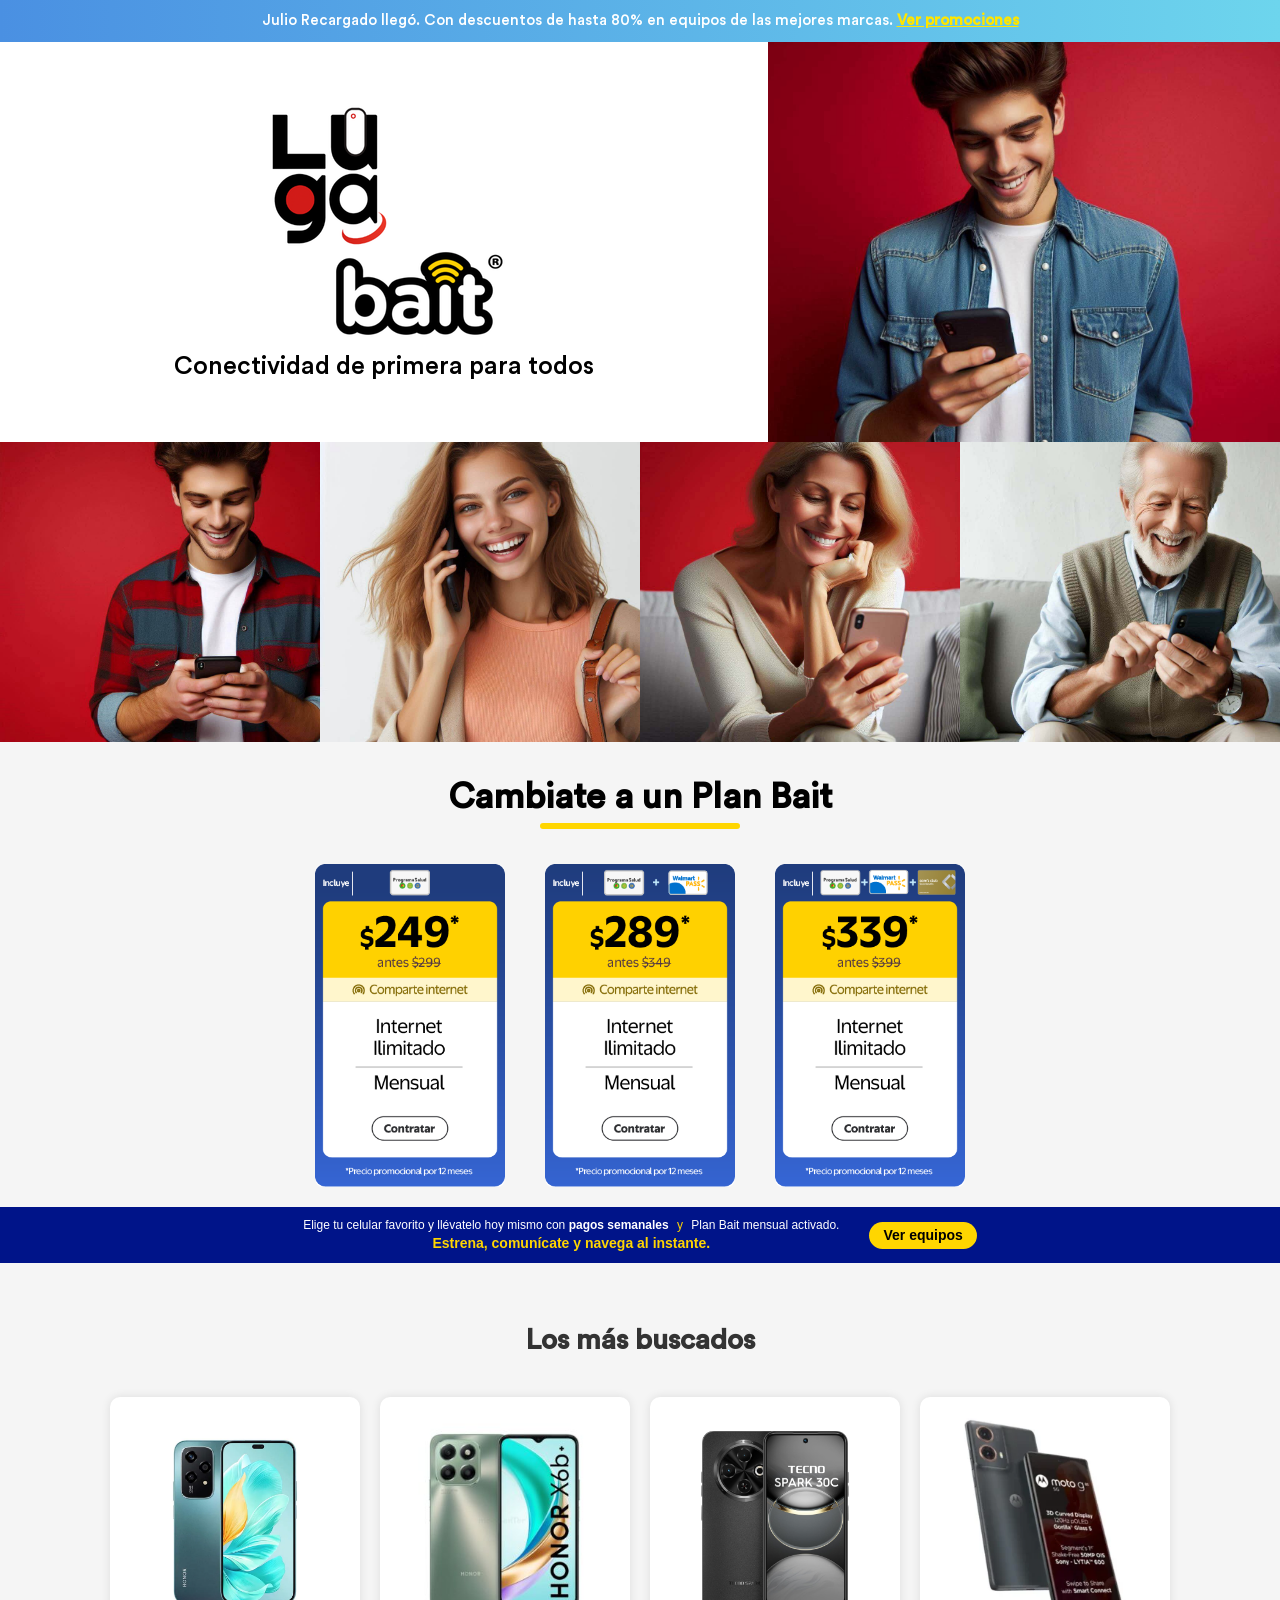
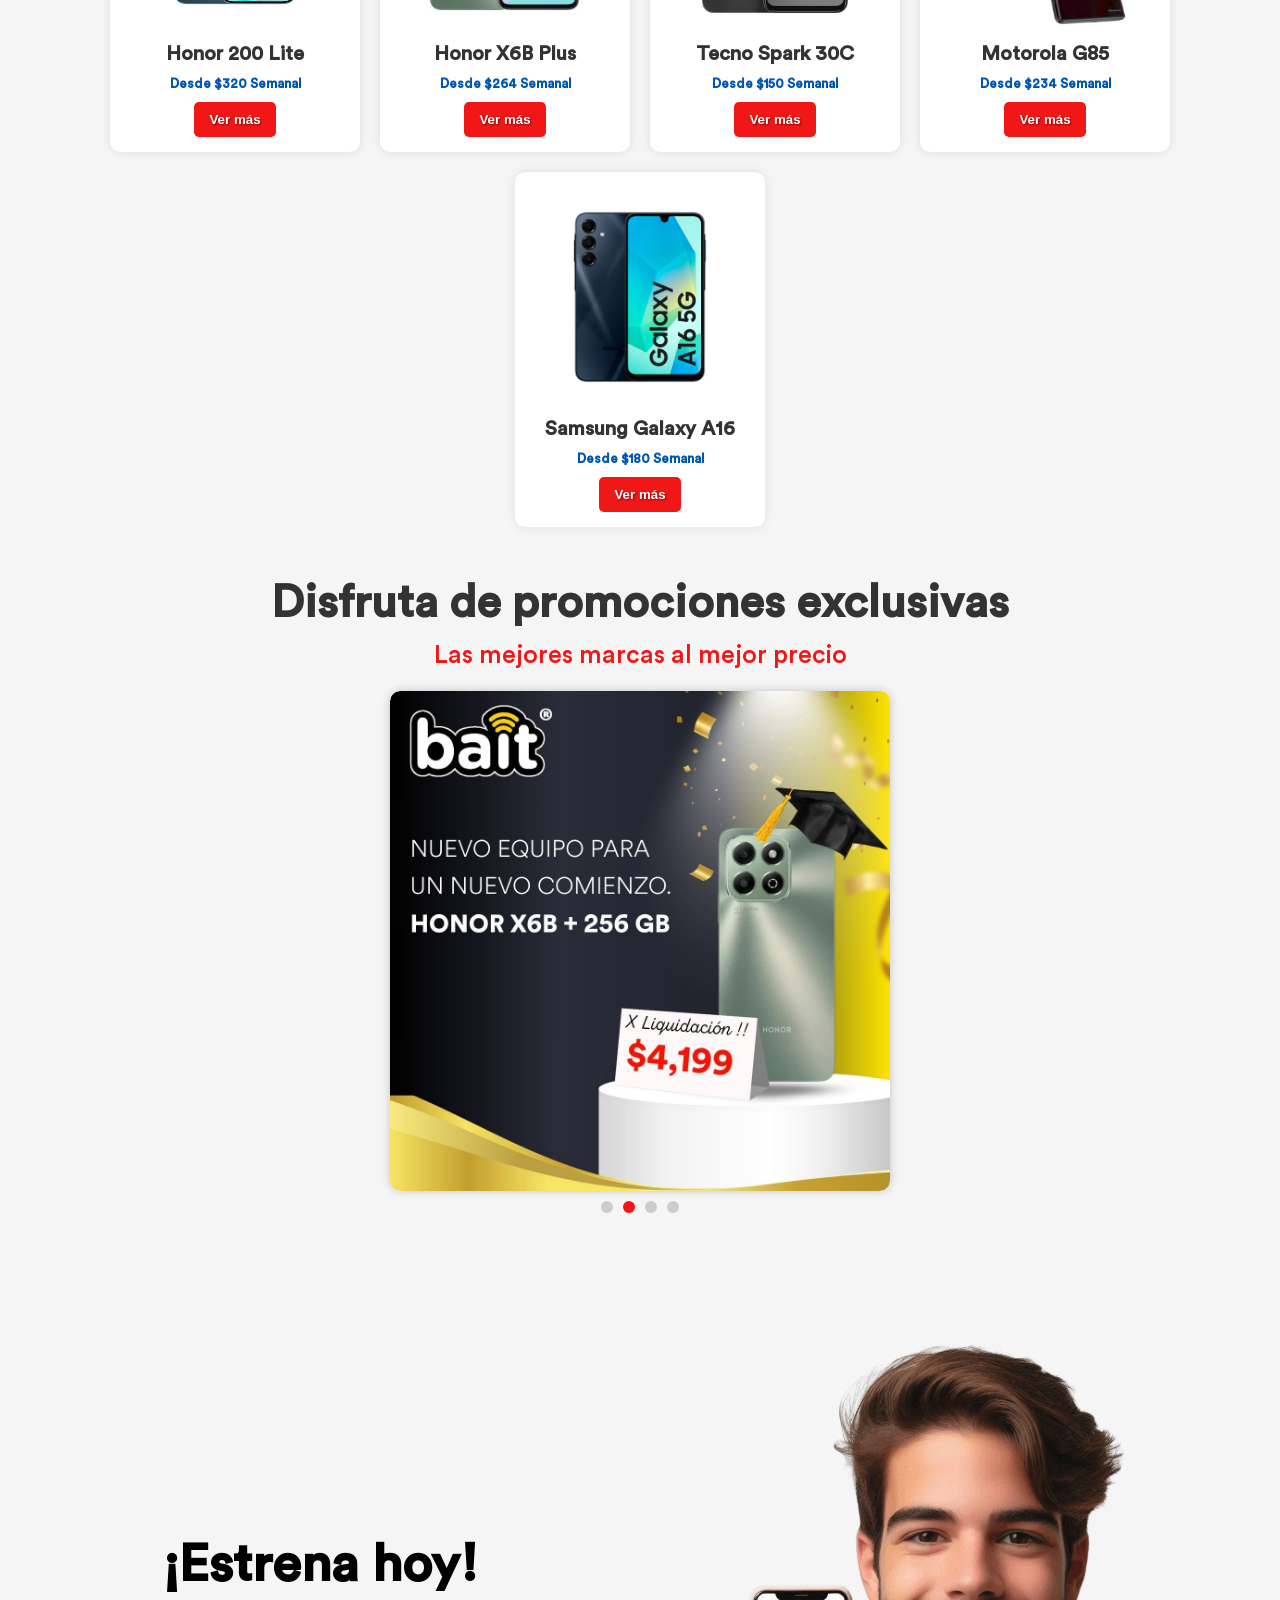
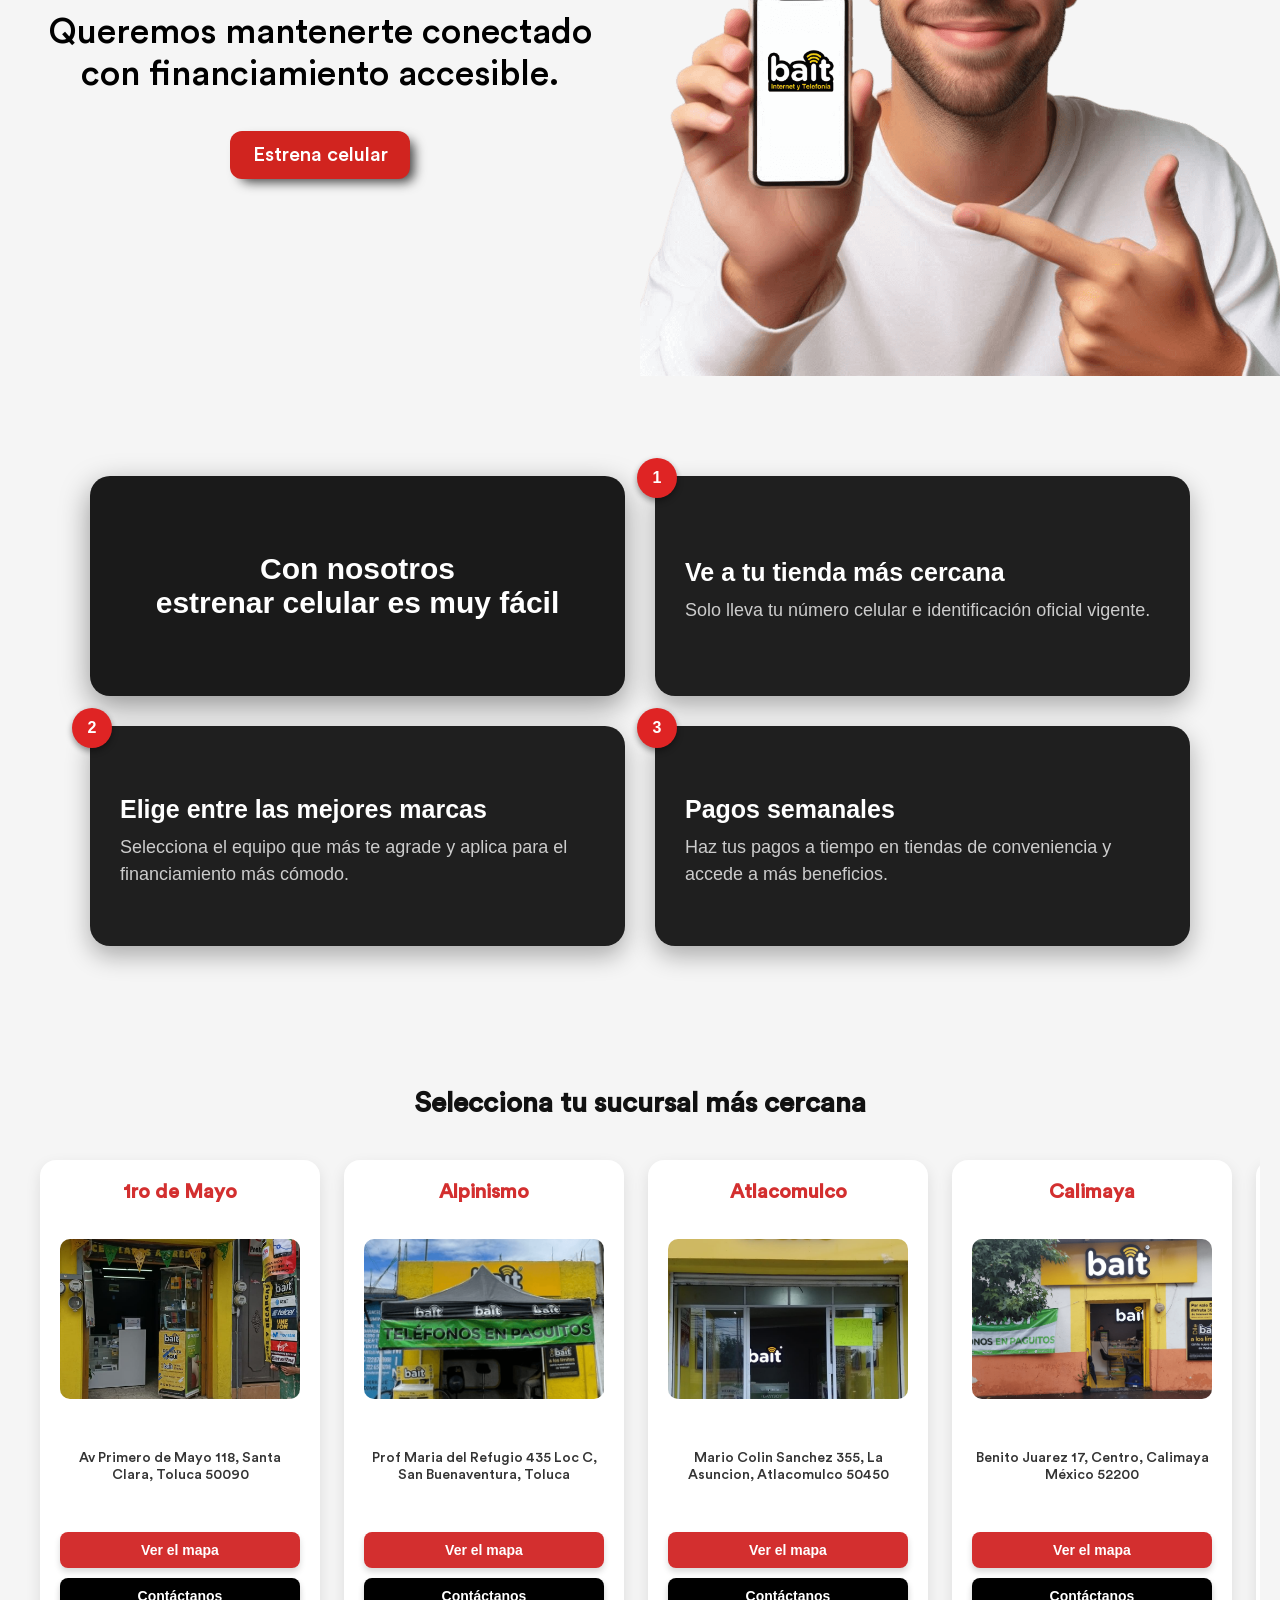
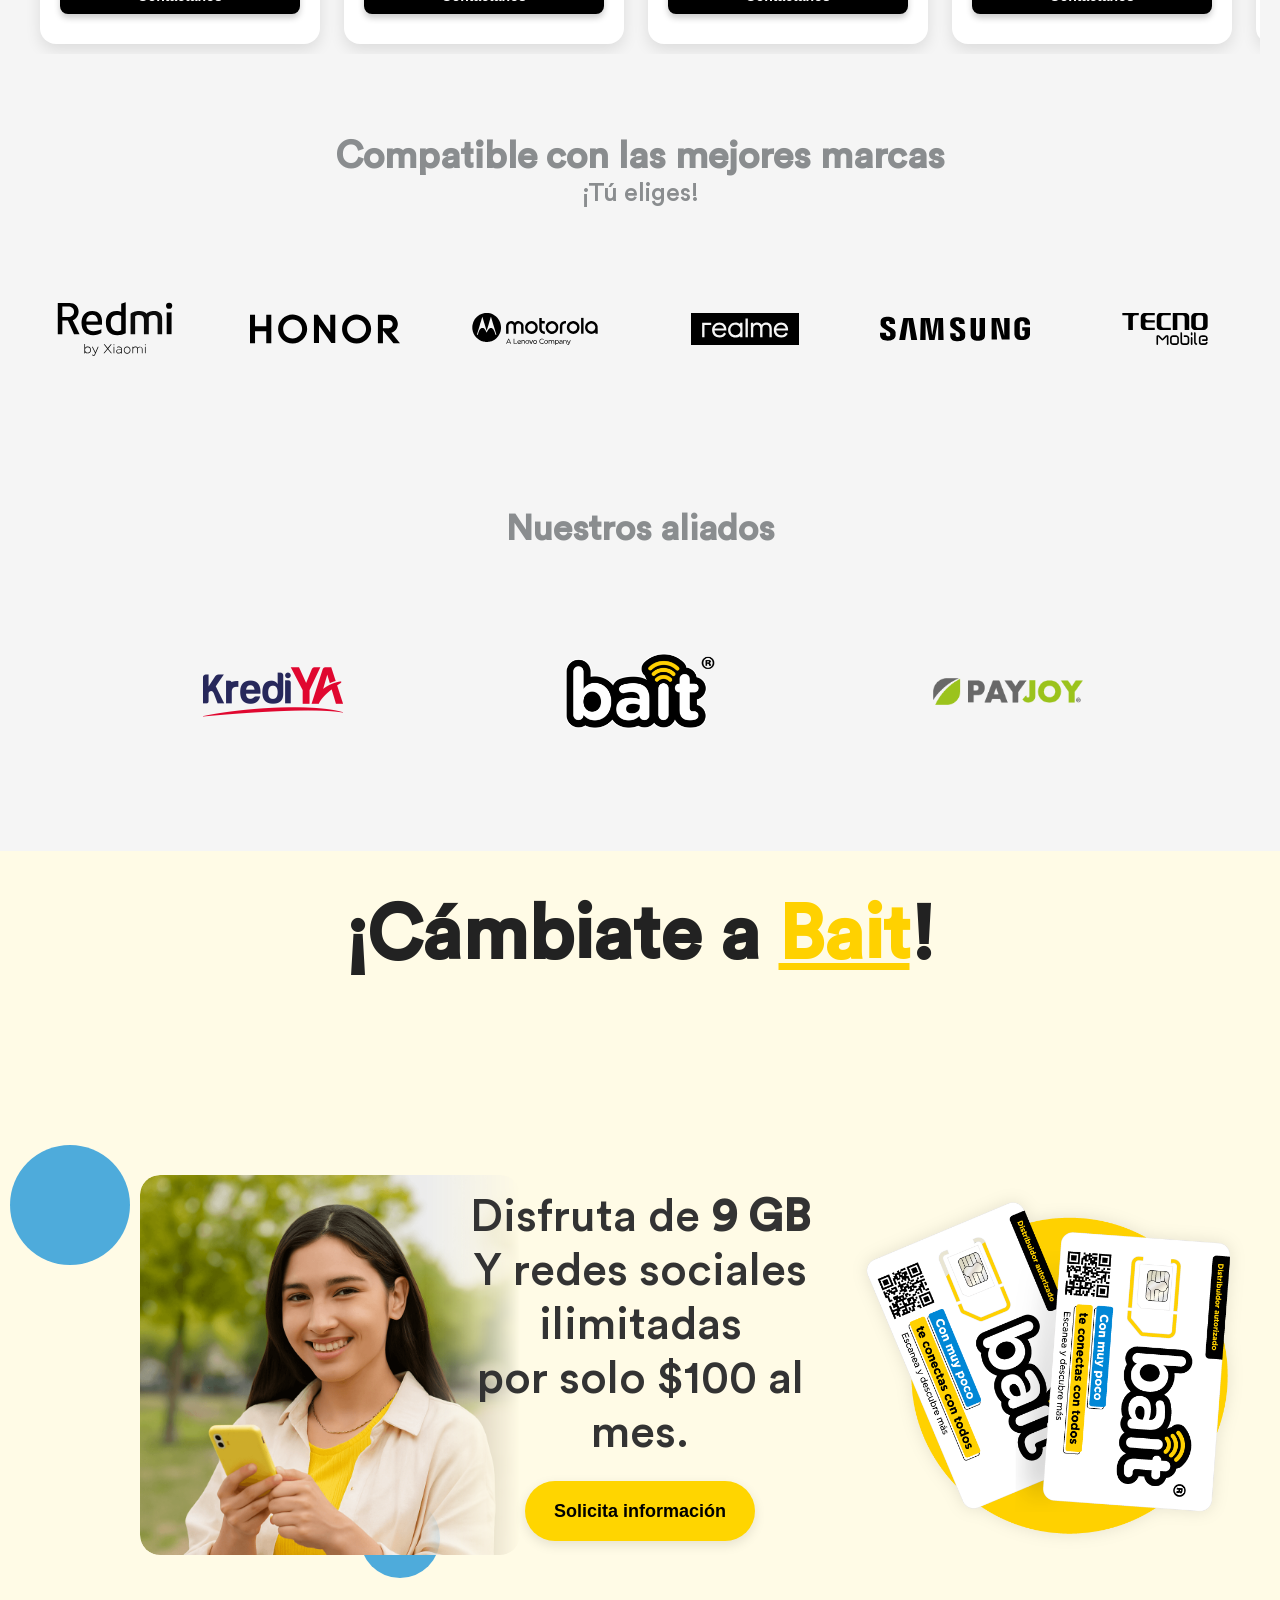
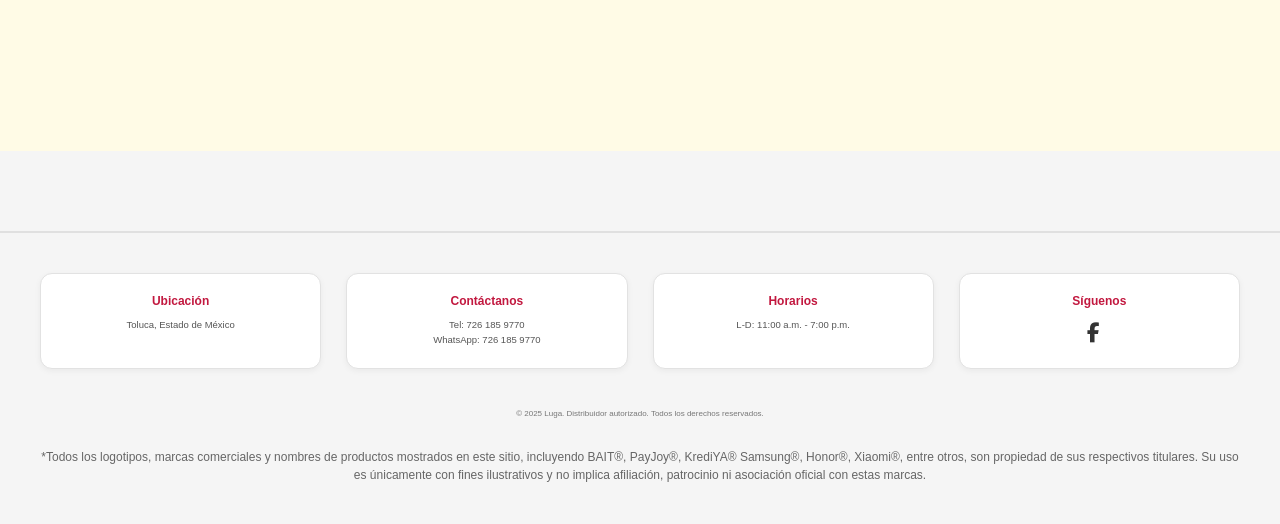
<file: index.html>
<!DOCTYPE html>
<html lang="es">
  <head>
    <meta charset="UTF-8" />
    <meta name="viewport" content="width=device-width, initial-scale=1.0" />
    <title>Luga</title>
    <link
      rel="shortcut icon"
      href="./assets/svg/favicon.ico"
      type="image/x-icon"
    />

    <link
      href="https://cdn.jsdelivr.net/npm/aos@2.3.4/dist/aos.css"
      rel="stylesheet"
    />
    <link
      rel="stylesheet"
      href="https://cdnjs.cloudflare.com/ajax/libs/font-awesome/6.4.0/css/all.min.css"
    />
    <link rel="stylesheet" href="./css/styles.css" />
    <link
      rel="stylesheet"
      href="https://cdnjs.cloudflare.com/ajax/libs/font-awesome/6.5.0/css/all.min.css"
    />

    <!-- Meta Pixel Code -->
    <script>
      !(function (f, b, e, v, n, t, s) {
        if (f.fbq) return;
        n = f.fbq = function () {
          n.callMethod
            ? n.callMethod.apply(n, arguments)
            : n.queue.push(arguments);
        };
        if (!f._fbq) f._fbq = n;
        n.push = n;
        n.loaded = !0;
        n.version = "2.0";
        n.queue = [];
        t = b.createElement(e);
        t.async = !0;
        t.src = v;
        s = b.getElementsByTagName(e)[0];
        s.parentNode.insertBefore(t, s);
      })(
        window,
        document,
        "script",
        "https://connect.facebook.net/en_US/fbevents.js"
      );
      fbq("init", "593157003857745");
      fbq("track", "PageView");
    </script>
    <noscript>
      <img
        height="1"
        width="1"
        style="display: none"
        src="https://www.facebook.com/tr?id=593157003857745&ev=PageView&noscript=1"
      />
    </noscript>
    <!-- End Meta Pixel Code -->
  </head>

  <body>
    <div class="banner-graduacion">
      <p>
        Julio Recargado llegó. Con descuentos de hasta 80% en equipos de las mejores marcas. <a href="#graduacion-promo">Ver promociones</a> 
      </p>
    </div>

    <main>
      <section class="up-main">
        <div class="up-main--title">
          <img src="./assets/img/logobaitluga.png" alt="" loading="lazy" />
          <h1>Conectividad de primera para todos</h1>
        </div>
        <div class="grid-right-img grid-img--cero">
          <img src="./assets/img/hom joven.jpeg" alt="" loading="lazy" />
        </div>
      </section>
      <section class="down-main">
        <div class="grid-img">
          <img src="./assets/img/Designer.jpeg" alt="" loading="lazy" />
        </div>
        <div class="grid-img grid-img--cero">
          <img src="./assets/img/Designer (1).jpeg" alt="" loading="lazy" />
        </div>
        <div class="grid-img grid-img--cero">
          <img src="./assets/img/Designer (3).jpeg" alt="" loading="lazy" />
        </div>
        <div class="grid-img">
          <img src="./assets/img/Designer (5).jpeg" alt="" loading="lazy" />
        </div>
      </section>
    </main>

    <div class="titulo-seccion-bait">
      <h2>Cambiate a un Plan Bait</h2>
      <div class="subrayado"></div>
    </div>

    <section class="planes-bait-gallery">
      <a
        href="https://wa.me/5217261859770?text=¡Hola!%20Quiero%20contratar%20el%20plan%20de%20$249"
        target="_blank"
        rel="noopener"
        class="plan-link"
      >
        <img src="./assets/img/app-249-card.webp" alt="Plan Bait $249" />
      </a>

      <a
        href="https://wa.me/5217261859770?text=¡Hola!%20Quiero%20contratar%20el%20plan%20de%20$289"
        target="_blank"
        rel="noopener"
        class="plan-link"
      >
        <img src="./assets/img/app-289-card.webp" alt="Plan Bait $289" />
      </a>

      <a
        href="https://wa.me/5217261859770?text=¡Hola!%20Quiero%20contratar%20el%20plan%20de%20$339"
        target="_blank"
        rel="noopener"
        class="plan-link"
      >
        <img src="./assets/img/app-339-card.webp" alt="Plan Bait $339" />
      </a>
    </section>

    <section class="cta-bait-equipos">
      <p class="cta-text">
        Elige tu celular favorito y llévatelo hoy mismo con
        <strong>pagos semanales</strong> <span class="separator">y</span> Plan
        Bait mensual activado. <br /><span class="destacado"
          >Estrena, comunícate y navega al instante.</span
        >
      </p>

      <a href="#catalogo" class="btn-scroll">Ver equipos</a>
    </section>

    <!-- Catálogo de Productos -->
    <section class="catalogo" id="catalogo">
      <h2 class="titulo-catalogo">Los más buscados</h2>

      <div class="lista-productos">
        <!-- Producto 1 -->
        <div class="producto">
          <img
            src="./assets/pruductos/TELMOV_MX_HONOR_200_LITE-CYAN-P--1-.webp"
            alt="Producto 1"
            loading="lazy"
          />
          <h3>Honor 200 Lite</h3>
          <p class="precio">Desde $320 Semanal</p>
          <button class="boton-ver">Ver más</button>
        </div>

        <!-- Producto 2 -->
        <div class="producto">
          <img
            src="./assets/pruductos/CELU1011VERDE-256GB-300x300.jpg"
            alt="Producto 2"
            loading="lazy"
          />
          <h3>Honor X6B Plus</h3>
          <p class="precio">Desde $264 Semanal</p>
          <button class="boton-ver">Ver más</button>
        </div>

        <!-- Producto 3 -->
        <div class="producto">
          <img
            src="./assets/pruductos/71PJzpCObQL.jpg"
            alt="Producto 3"
            loading="lazy"
          />
          <h3>Tecno Spark 30C</h3>
          <p class="precio">Desde $150 Semanal</p>
          <button class="boton-ver">Ver más</button>
        </div>

        <!-- Producto 4 -->
        <div class="producto">
          <img
            src="./assets/pruductos/motog85.webp"
            alt="Producto 3"
            loading="lazy"
          />
          <h3>Motorola G85</h3>
          <p class="precio">Desde $234 Semanal</p>
          <button class="boton-ver">Ver más</button>
        </div>

        <!-- Producto 5 -->
        <div class="producto">
          <img
            src="./assets/pruductos/galaxya16.webp"
            alt="Producto 3"
            loading="lazy"
          />
          <h3>Samsung Galaxy A16</h3>
          <p class="precio">Desde $180 Semanal</p>
          <button class="boton-ver">Ver más</button>
        </div>
      </div>
    </section>

    <!-- Modal (Pop-up) -->
    <div class="modal" id="modalProducto">
      <div class="modal-contenido">
        <span class="modal-cerrar" id="cerrarModal">&times;</span>
        <h3 id="modalTitulo">Detalles del Producto</h3>
        <p class="enganche-destacado">Enganche desde $400 pesos*</p>
        <ul id="modalDescripcion" class="descripcion-lista">
          <!-- Aquí el JS agregará los <li> -->
        </ul>
      </div>
    </div>

    <!-- script para ver detalles de producto -->

    <script>
      const modal = document.getElementById("modalProducto");
      const cerrar = document.getElementById("cerrarModal");
      const titulo = document.getElementById("modalTitulo");
      const descripcion = document.getElementById("modalDescripcion");

      document.querySelectorAll(".boton-ver").forEach((boton, index) => {
        boton.addEventListener("click", () => {
          // Limpia contenido anterior
          descripcion.innerHTML = "";

          if (index === 0) {
            titulo.innerText = "Honor 200 Lite";
            descripcion.innerHTML = `
          <li>Pantalla 6.7'' </li>
          <li>256 GB de almacenamiento</li>
          <li>Cámara 108MP + 5MP + 2MP</li>
          <li>Android 14</li>
        `;
          } else if (index === 1) {
            titulo.innerText = "Honor X6B Plus";
            descripcion.innerHTML = `
          <li>Pantalla 6.5"</li>
          <li>256 GB de almacenamiento</li>
          <li>Cámara doble 50MP+2MP</li>
          <li>Android 14</li>
        `;
          } else if (index === 2) {
            titulo.innerText = "Tecno Spark 30C";
            descripcion.innerHTML = `
          <li>Pantalla HD+ 6.7"</li>
          <li>256 GB + 8 GB RAM</li>
          <li>Cámara 50MP</li>
          <li>Android 14</li>
        `;
          } else if (index === 3) {
            titulo.innerText = "Motorola G85";
            descripcion.innerHTML = `
          <li>Pantalla OLED 6.7"</li>
          <li>256 GB + 8 GB RAM</li>
          <li>Cámara 50MP</li>
          <li>Android 14</li>
        `;
          } else if (index === 4) {
            titulo.innerText = "Samsung Galaxy A16";
            descripcion.innerHTML = `
          <li>Pantalla HD+ 6.7"</li>
          <li>128 GB + 4 GB RAM</li>
          <li>Cámara 50MP</li>
          <li>Android 14</li>
        `;
          }

          modal.style.display = "block";
        });
      });

      cerrar.addEventListener("click", () => {
        modal.style.display = "none";
      });

      window.addEventListener("click", (e) => {
        if (e.target === modal) {
          modal.style.display = "none";
        }
      });
    </script>

    <div class="carousel-wrapper" id="graduacion-promo">
      <div class="carousel-title">Disfruta de promociones exclusivas</div>

      <!-- Mini texto temporalidad -->
      <div id="promoTextDynamic" class="promo-text-dynamic">
        ¡Gradúate con estilo!
      </div>

      <div class="carousel-container">
        <div class="carousel-slides" id="carousel">
          <!-- <div class="carousel-slide">
            <img src="./assets/promos/1.jpg" alt="Imagen 1" loading="lazy" />
          </div>
          <div class="carousel-slide">
            <img src="./assets/promos/2.jpg" alt="Imagen 2" loading="lazy" />
          </div>
          <div class="carousel-slide">
            <img src="./assets/promos/3.jpg" alt="Imagen 3" loading="lazy" />
          </div> -->
          <div class="carousel-slide">
            <img src="./assets/promos/4.jpg" alt="Imagen 3" loading="lazy" />
          </div>
          <div class="carousel-slide">
            <img src="./assets/promos/5.jpg" alt="Imagen 3" loading="lazy" />
          </div>
          <div class="carousel-slide">
            <img src="./assets/promos/7.jpg" alt="Imagen 3" loading="lazy" />
          </div>
          <div class="carousel-slide">
            <img
              src="./assets/promos/post honor .jpg"
              alt="Imagen 3"
              loading="lazy"
            />
          </div>
        </div>
      </div>

      <div class="carousel-dots" id="carouselDots"></div>
    </div>

    <script>
      const carousel = document.getElementById("carousel");
      const slides = document.querySelectorAll(".carousel-slide");
      const promoText = document.getElementById("promoTextDynamic");
      const dotsContainer = document.getElementById("carouselDots");

      let index = 0;

      const textosPromo = [
        "¡Gradúate con estilo!",
        "Las mejores marcas al mejor precio",
        "Promociones por tiempo limitado",
        "Enganches accesibles",
      ];

      // Crear puntos de navegación
      slides.forEach((_, i) => {
        const dot = document.createElement("span");
        dot.addEventListener("click", () => showSlide(i));
        dotsContainer.appendChild(dot);
      });

      function updateDots() {
        [...dotsContainer.children].forEach((dot, i) => {
          dot.classList.toggle("active", i === index);
        });
      }

      function showSlide(i) {
        index = (i + slides.length) % slides.length;
        carousel.style.transform = `translateX(-${index * 100}%)`;

        // Animación de texto
        promoText.style.opacity = 0;
        setTimeout(() => {
          promoText.textContent = textosPromo[index];
          promoText.style.opacity = 1;
        }, 300);

        updateDots();
      }

      setInterval(() => showSlide(index + 1), 2500);

      updateDots(); // inicial
    </script>

    <section class="credit-section">
      <div class="credit-section--title">
        <h2>¡Estrena hoy!</h2>
        <p>Queremos mantenerte conectado con financiamiento accesible.</p>
        <button
          class="contact-button"
          onclick="event.preventDefault(); abrirChatSucursal('Luga', 'Hola Luga, quiero estrenar celular')"
        >
          Estrena celular
        </button>
      </div>
      <div class="credit-section-img">
        <img src="./assets/img/Chicocel.png" alt="" loading="lazy" />
      </div>
    </section>

    <!-- Sección de pasos -->

    <section class="pasos-container">
      <div class="pasos-grid">
        <div class="pasos-intro" data-aos="fade-up">
          Con nosotros <br />estrenar celular es muy fácil
        </div>

        <div class="paso-box" data-aos="fade-up" data-aos-delay="100">
          <div class="paso-numero">1</div>
          <h3>Ve a tu tienda más cercana</h3>
          <p>Solo lleva tu número celular e identificación oficial vigente.</p>
        </div>

        <div class="paso-box" data-aos="fade-up" data-aos-delay="200">
          <div class="paso-numero">2</div>
          <h3>Elige entre las mejores marcas</h3>
          <p>
            Selecciona el equipo que más te agrade y aplica para el
            financiamiento más cómodo.
          </p>
        </div>

        <div class="paso-box" data-aos="fade-up" data-aos-delay="300">
          <div class="paso-numero">3</div>
          <h3>Pagos semanales</h3>
          <p>
            Haz tus pagos a tiempo en tiendas de conveniencia y accede a más
            beneficios.
          </p>
        </div>
      </div>
    </section>

    <!-- Sección galeria de sucursales -->

    <section class="galeria-sucursales-seccion" id="sucursales">
      <h2 class="galeria-titulo">Selecciona tu sucursal más cercana</h2>

      <div class="galeria-sucursales">
        <div class="sucursal-card">
          <h3>Ixtlahuaca II</h3>
          <img
            src="./assets/img/Suc-Ixtlahuaca-II.png"
            alt="Sucursal Ixtlahuaca"
            loading="lazy"
          />
          <p class="direccion">Morelos 16, La Escoba, Ixtlahuaca 50740</p>
          <div class="botones">
            <button
              class="btn-mapa"
              onclick="abrirMapa('https://www.google.com/maps/embed?pb=!1m18!1m12!1m3!1d3759.3512656779144!2d-99.7622256!3d19.569446199999998!2m3!1f0!2f0!3f0!3m2!1i1024!2i768!4f13.1!3m3!1m2!1s0x85d265c9621e0b53%3A0x4288b328581d9f15!2sMorelos%2016%2C%20Ixtlahuaca%2C%2050740%20Ixtlahuaca%20de%20Ray%C3%B3n%2C%20M%C3%A9x.!5e0!3m2!1ses!2smx!4v1751347731646!5m2!1ses!2smx')"
            >
              Ver el mapa
            </button>

            <button
              class="btn-contacto"
              onclick="abrirChatSucursal('Ixtlahuaca II')"
            >
              Contáctanos
            </button>
          </div>
        </div>

        <div class="sucursal-card">
          <h3>Alpinismo</h3>
          <img
            src="./assets/img/Suc Alpinismo.png"
            alt="Sucursal Alpinismo"
            loading="lazy"
          />
          <p class="direccion">
            Prof Maria del Refugio 435 Loc C, San Buenaventura, Toluca
          </p>
          <div class="botones">
            <button
              class="btn-mapa"
              onclick="abrirMapa('https://www.google.com/maps/embed?pb=!1m18!1m12!1m3!1d3766.4646868889713!2d-99.69224779999999!3d19.262148099999997!2m3!1f0!2f0!3f0!3m2!1i1024!2i768!4f13.1!3m3!1m2!1s0x85cd88f7d09b074d%3A0xb8a2708aa7171581!2sProf.%C2%AA%20Mar%C3%ADa%20del%20Refugio%20Alejandro%20Tarrello%20435%2C%20Delegaci%C3%B3n%20San%20Buenaventura%2C%2050110%20San%20Buenaventura%2C%20M%C3%A9x.!5e0!3m2!1ses!2smx!4v1751347349349!5m2!1ses!2smx')"
            >
              Ver el mapa
            </button>

            <button
              class="btn-contacto"
              onclick="abrirChatSucursal('Alpinismo')"
            >
              Contáctanos
            </button>
          </div>
        </div>

        <div class="sucursal-card">
          <h3>Ixtlahuaca</h3>
          <img
            src="./assets/img/Suc-Ixtlahuaca-I.png"
            alt="Sucursal Alpinismo"
            loading="lazy"
          />
          <p class="direccion">
            Gustavo Baz Prada 41, El Panteón Centro, Ixtlahuaca 50740
          </p>
          <div class="botones">
            <button
              class="btn-mapa"
              onclick="abrirMapa('https://www.google.com/maps/embed?pb=!1m14!1m8!1m3!1d15037.737144311604!2d-99.7825991!3d19.5658865!3m2!1i1024!2i768!4f13.1!3m3!1m2!1s0x85d2654b3d6c6de7%3A0x5aa1cebfdd717332!2sTienda%20Bait%20Ixtlahuaca!5e0!3m2!1ses!2smx!4v1751347819773!5m2!1ses!2smx')"
            >
              Ver el mapa
            </button>

            <button
              class="btn-contacto"
              onclick="abrirChatSucursal('Ixtlahuaca I')"
            >
              Contáctanos
            </button>
          </div>
        </div>

        <div class="sucursal-card">
          <h3>San Andrés</h3>
          <img
            src="./assets/img/Suc-San-Andres.png"
            alt="Sucursal Alpinismo"
            loading="lazy"
          />
          <p class="direccion">
            Miguel Hidalgo SN, San Andrés Cuxcontitlan, 50200
          </p>
          <div class="botones">
            <button
              class="btn-mapa"
              onclick="abrirMapa('https://www.google.com/maps/embed?pb=!1m18!1m12!1m3!1d3764.31666952765!2d-99.62826919999999!3d19.355436299999997!2m3!1f0!2f0!3f0!3m2!1i1024!2i768!4f13.1!3m3!1m2!1s0x85d2750ff45d0e87%3A0x3ef931be6411740d!2sTienda%20Bait%20San%20Andres!5e0!3m2!1ses!2smx!4v1751347903455!5m2!1ses!2smx')"
            >
              Ver el mapa
            </button>

            <button
              class="btn-contacto"
              onclick="abrirChatSucursal('San Andres')"
            >
              Contáctanos
            </button>
          </div>
        </div>

        <div class="sucursal-card">
          <h3>Temoaya</h3>
          <img
            src="./assets/img/Suc-temoaya.png"
            alt="Sucursal Alpinismo"
            loading="lazy"
          />
          <p class="direccion">
            Portal Madero 110, Centro, Temoaya México 50850
          </p>
          <div class="botones">
            <button
              class="btn-mapa"
              onclick="abrirMapa('https://www.google.com/maps/embed?pb=!1m18!1m12!1m3!1d3761.661305498238!2d-99.5936694!3d19.4701643!2m3!1f0!2f0!3f0!3m2!1i1024!2i768!4f13.1!3m3!1m2!1s0x85d273e4d3189937%3A0x4b623fdd96078ccb!2sTienda%20Bait%20Temoaya!5e0!3m2!1ses!2smx!4v1751348180156!5m2!1ses!2smx')"
            >
              Ver el mapa
            </button>

            <button class="btn-contacto" onclick="abrirChatSucursal('Temoaya')">
              Contáctanos
            </button>
          </div>
        </div>

        <div class="sucursal-card">
          <h3>Calimaya</h3>
          <img
            src="./assets/img/Suc-Calimaya.png"
            alt="Sucursal Alpinismo"
            loading="lazy"
          />
          <p class="direccion">
            Benito Juarez 17, Centro, Calimaya México 52200
          </p>
          <div class="botones">
            <button
              class="btn-mapa"
              onclick="abrirMapa('https://www.google.com/maps/embed?pb=!1m17!1m12!1m3!1d3768.8135090947567!2d-99.6178889!3d19.159638899999994!2m3!1f0!2f0!3f0!3m2!1i1024!2i768!4f13.1!3m2!1m1!2zMTnCsDA5JzM0LjciTiA5OcKwMzcnMDQuNCJX!5e0!3m2!1ses!2smx!4v1751348278284!5m2!1ses!2smx')"
            >
              Ver el mapa
            </button>

            <button
              class="btn-contacto"
              onclick="abrirChatSucursal('Calimaya')"
            >
              Contáctanos
            </button>
          </div>
        </div>

        <div class="sucursal-card">
          <h3>Ixtapan</h3>
          <img
            src="./assets/img/Suc-ixtapan-I.png"
            alt="Sucursal Alpinismo"
            loading="lazy"
          />
          <p class="direccion">
            Iturbide 8, Barr Sta Catarina, Ixtapan de la Sal 51905
          </p>
          <div class="botones">
            <button
              class="btn-mapa"
              onclick="abrirMapa('https://www.google.com/maps/embed?pb=!1m18!1m12!1m3!1d15104.031468908684!2d-99.67544361766578!3d18.84231800978156!2m3!1f0!2f0!3f0!3m2!1i1024!2i768!4f13.1!3m3!1m2!1s0x85cdbc7f0dd4aed1%3A0x74b39471996dc311!2sAgust%C3%ADn%20de%20Iturbide%20Ote.%208%2C%20Ixtapan%20de%20la%20Sal%2C%2051905%20Ixtapan%20de%20la%20Sal%2C%20M%C3%A9x.!5e0!3m2!1ses!2smx!4v1751348393605!5m2!1ses!2smx')"
            >
              Ver el mapa
            </button>

            <button class="btn-contacto" onclick="abrirChatSucursal('Ixtapan')">
              Contáctanos
            </button>
          </div>
        </div>

        <div class="sucursal-card">
          <h3>Tonatico</h3>
          <img
            src="./assets/img/Suc-Tonatico.png"
            alt="Sucursal Alpinismo"
            loading="lazy"
          />
          <p class="direccion">
            Miguel hidalgo 28, Barr Santa María, Tonatico México 51950
          </p>
          <div class="botones">
            <button
              class="btn-mapa"
              onclick="abrirMapa('https://www.google.com/maps/embed?pb=!1m18!1m12!1m3!1d3776.8651959264103!2d-99.66956200000001!3d18.80416!2m3!1f0!2f0!3f0!3m2!1i1024!2i768!4f13.1!3m3!1m2!1s0x85cdbbaf97e121b7%3A0xa2495d7efb76dad1!2sAv%20Miguel%20Hidalgo%2028%2C%20Tonatico%2C%2051950%20Tonatico%2C%20M%C3%A9x.!5e0!3m2!1ses!2smx!4v1751348465941!5m2!1ses!2smx')"
            >
              Ver el mapa
            </button>

            <button
              class="btn-contacto"
              onclick="abrirChatSucursal('Tonatico')"
            >
              Contáctanos
            </button>
          </div>
        </div>

        <div class="sucursal-card">
          <h3>Xonacatlan</h3>
          <img
            src="./assets/img/Suc-Xonacatlan.jpg"
            alt="Sucursal Alpinismo"
            loading="lazy"
          />
          <p class="direccion">
            Francisco Sarabia 14, San Francisco, Xonacatlan 52060
          </p>
          <div class="botones">
            <button
              class="btn-mapa"
              onclick="abrirMapa('https://www.google.com/maps/embed?pb=!1m14!1m8!1m3!1d1881.607790786445!2d-99.5303878!3d19.4030892!3m2!1i1024!2i768!4f13.1!3m3!1m2!1s0x85d20b5b6b15b517%3A0x473f17bc039822cd!2sSAN%20FRANCISCO%2C%20Independencia%206%2C%20Xonacatlan%20de%20Vicencio%2C%2052060%20Xonacatl%C3%A1n%2C%20M%C3%A9x.!5e0!3m2!1ses!2smx!4v1751348519236!5m2!1ses!2smx')"
            >
              Ver el mapa
            </button>

            <button
              class="btn-contacto"
              onclick="abrirChatSucursal('Xonacatlan')"
            >
              Contáctanos
            </button>
          </div>
        </div>

        <div class="sucursal-card">
          <h3>San Pablo</h3>
          <img
            src="./assets/img/suc san pablo.jpg"
            alt="Sucursal Alpinismo"
            loading="lazy"
          />
          <p class="direccion">
            Ignacio Lopez Rayón122 Loc 1, San Pablo Autopan, Toluca 50290
          </p>
          <div class="botones">
            <button
              class="btn-mapa"
              onclick="abrirMapa('https://www.google.com/maps/embed?pb=!1m17!1m12!1m3!1d3764.274809074125!2d-99.65724999999999!3d19.357250000000004!2m3!1f0!2f0!3f0!3m2!1i1024!2i768!4f13.1!3m2!1m1!2zMTnCsDIxJzI2LjEiTiA5OcKwMzknMjYuMSJX!5e0!3m2!1ses!2smx!4v1751348573283!5m2!1ses!2smx')"
            >
              Ver el mapa
            </button>

            <button
              class="btn-contacto"
              onclick="abrirChatSucursal('San Pablo')"
            >
              Contáctanos
            </button>
          </div>
        </div>

        <div class="sucursal-card">
          <h3>Atlacomulco</h3>
          <img
            src="./assets/img/sucAtlacomulco.png"
            alt="Sucursal Alpinismo"
            loading="lazy"
          />
          <p class="direccion">
            Mario Colin Sanchez 355, La Asuncion, Atlacomulco 50450
          </p>
          <div class="botones">
            <button
              class="btn-mapa"
              onclick="abrirMapa('https://www.google.com/maps/embed?pb=!1m18!1m12!1m3!1d15016.07506081154!2d-99.88199179502207!3d19.79680170993669!2m3!1f0!2f0!3f0!3m2!1i1024!2i768!4f13.1!3m3!1m2!1s0x85d258950688096b%3A0xeaa6d52a63a2e62f!2sMario%20Colin%20S%C3%A1nchez%20355%2C%20Cuatro%20Milpas%2C%2050455%20Atlacomulco%20de%20Fabela%2C%20M%C3%A9x.!5e0!3m2!1ses!2smx!4v1751412787106!5m2!1ses!2smx')"
            >
              Ver el mapa
            </button>

            <button
              class="btn-contacto"
              onclick="abrirChatSucursal('Atlacomulco')"
            >
              Contáctanos
            </button>
          </div>
        </div>

        <div class="sucursal-card">
          <h3>Coatepec</h3>
          <img
            src="./assets/img/suc coatepec.jpg"
            alt="Sucursal Alpinismo"
            loading="lazy"
          />
          <p class="direccion">
            Sebastian Lerdo de Tejada esq Vicente Gro, Barrio 1a San Miguel,
            Coatepec 50400
          </p>
          <div class="botones">
            <button
              class="btn-mapa"
              onclick="abrirMapa('https://www.google.com/maps/embed?pb=!1m18!1m12!1m3!1d15096.654887608445!2d-99.76935290557829!3d18.92414598271652!2m3!1f0!2f0!3f0!3m2!1i1024!2i768!4f13.1!3m3!1m2!1s0x85cda27e7497ea75%3A0x44e366b467b7df12!2sSebasti%C3%A1n%20Lerdo%20de%20Tejada%20%26%20Vicente%20Guerrero%2C%20Manzana%20031%2C%2051700%20Coatepec%20Harinas%2C%20M%C3%A9x.!5e0!3m2!1ses!2smx!4v1751413680205!5m2!1ses!2smx')"
            >
              Ver el mapa
            </button>

            <button
              class="btn-contacto"
              onclick="abrirChatSucursal('Coatepec')"
            >
              Contáctanos
            </button>
          </div>
        </div>

        <div class="sucursal-card">
          <h3>Villa Guerrero</h3>
          <img
            src="./assets/img/sucVillaGuerrero.jpg"
            alt="Sucursal Alpinismo"
            loading="lazy"
          />
          <p class="direccion">Ocampo Ote 2, Centro, Villa Guerrero 51760</p>
          <div class="botones">
            <button
              class="btn-mapa"
              onclick="abrirMapa('https://www.google.com/maps/embed?pb=!1m18!1m12!1m3!1d3773.319736726705!2d-99.6416799!3d18.961481600000003!2m3!1f0!2f0!3f0!3m2!1i1024!2i768!4f13.1!3m3!1m2!1s0x85cd967317b8af43%3A0x39107963dd3188d2!2sCalle%20Ocampo%20Pte.%202%2C%20Villa%20Guerrero%2C%2051760%20Villa%20Guerrero%2C%20M%C3%A9x.!5e0!3m2!1ses!2smx!4v1751413930975!5m2!1ses!2smx')"
            >
              Ver el mapa
            </button>

            <button
              class="btn-contacto"
              onclick="abrirChatSucursal('Villa Guerrero')"
            >
              Contáctanos
            </button>
          </div>
        </div>

        <div class="sucursal-card">
          <h3>Valle de Bravo</h3>
          <img
            src="./assets/img/sucValledeBravo.jpg"
            alt="Sucursal Alpinismo"
            loading="lazy"
          />
          <p class="direccion">
            Joaquin Arcadio Pagaza 205, Centro, Valle de Bravo 51200
          </p>
          <div class="botones">
            <button
              class="btn-mapa"
              onclick="abrirMapa('https://www.google.com/maps/embed?pb=!1m18!1m12!1m3!1d942.0160481807537!2d-100.13051833042!3d19.192398398877266!2m3!1f0!2f0!3f0!3m2!1i1024!2i768!4f13.1!3m3!1m2!1s0x85cd6380a05f8f8f%3A0xdc037828053bba6a!2sC.%20de%20Joaqu%C3%ADn%20Arcadio%20Pagaza%20206%2C%20Sta%20Maria%20Ahuacatlan%2C%2051200%20Valle%20de%20Bravo%2C%20M%C3%A9x.!5e0!3m2!1ses!2smx!4v1751414247643!5m2!1ses!2smx')"
            >
              Ver el mapa
            </button>

            <button
              class="btn-contacto"
              onclick="abrirChatSucursal('Valle de Bravo')"
            >
              Contáctanos
            </button>
          </div>
        </div>

        <div class="sucursal-card">
          <h3>1ro de Mayo</h3>
          <img
            src="./assets/img/sucUnodeMayo.jpg"
            alt="Sucursal unodemayo"
            loading="lazy"
          />
          <p class="direccion">
            Av Primero de Mayo 118, Santa Clara, Toluca 50090
          </p>
          <div class="botones">
            <button
              class="btn-mapa"
              onclick="abrirMapa('https://www.google.com/maps/embed?pb=!1m17!1m12!1m3!1d3765.8080902159018!2d-99.65568662478925!3d19.290710081958615!2m3!1f0!2f0!3f0!3m2!1i1024!2i768!4f13.1!3m2!1m1!2zMTnCsDE3JzI2LjYiTiA5OcKwMzknMTEuMiJX!5e0!3m2!1ses!2smx!4v1752182838118!5m2!1ses!2smx')"
            >
              Ver el mapa
            </button>

            <button
              class="btn-contacto"
              onclick="abrirChatSucursal('1 de Mayo')"
            >
              Contáctanos
            </button>
          </div>
        </div>

        <div class="sucursal-card">
          <h3>El Mirador</h3>
          <img
            src="./assets/img/sucMirador.jpg"
            alt="Sucursal mirador"
            loading="lazy"
          />
          <p class="direccion">
            Valle de México 2-Int. 8, El Mirador, Naucalpan de Juárez 53050
          </p>
          <div class="botones">
            <button
              class="btn-mapa"
              onclick="abrirMapa('https://www.google.com/maps/embed?pb=!1m18!1m12!1m3!1d940.3624685808009!2d-99.23459593043046!3d19.47927149886316!2m3!1f0!2f0!3f0!3m2!1i1024!2i768!4f13.1!3m3!1m2!1s0x85d202fe2667da47%3A0x8cb57e83ad081bb3!2sValle%20de%20M%C3%A9xico%20No.3%2C%20El%20Mirador%2C%2053050%20Naucalpan%20de%20Ju%C3%A1rez%2C%20M%C3%A9x.!5e0!3m2!1ses!2smx!4v1752183092908!5m2!1ses!2smx')"
            >
              Ver el mapa
            </button>

            <button
              class="btn-contacto"
              onclick="abrirChatSucursal('El Mirador')"
            >
              Contáctanos
            </button>
          </div>
        </div>

        <div class="sucursal-card">
          <h3>San Luis</h3>
          <img
            src="./assets/img/sucSanLuis.jpg"
            alt="Sucursal mirador"
            loading="lazy"
          />
          <p class="direccion">
            Manzana 038 Lote 01, San Luis Mextepec, 50200 Toluca de Lerdo
          </p>
          <div class="botones">
            <button
              class="btn-mapa"
              onclick="abrirMapa('https://www.google.com/maps/embed?pb=!1m18!1m12!1m3!1d940.3624685808009!2d-99.23459593043046!3d19.47927149886316!2m3!1f0!2f0!3f0!3m2!1i1024!2i768!4f13.1!3m3!1m2!1s0x85d202fe2667da47%3A0x8cb57e83ad081bb3!2sValle%20de%20M%C3%A9xico%20No.3%2C%20El%20Mirador%2C%2053050%20Naucalpan%20de%20Ju%C3%A1rez%2C%20M%C3%A9x.!5e0!3m2!1ses!2smx!4v1752183092908!5m2!1ses!2smx')"
            >
              Ver el mapa
            </button>

            <button
              class="btn-contacto"
              onclick="abrirChatSucursal('El Mirador')"
            >
              Contáctanos
            </button>
          </div>
        </div>

        <!-- duplicar para más sucursales -->
      </div>
    </section>

    <!-- Sección de proveedores -->

    <section class="providers-section">
      <h1>Compatible con las mejores marcas</h1>
      <p>¡Tú eliges!</p>

      <div class="providers-card-container">
        <div>
          <!-- Logo Redmi en mayúsculas -->
          <svg
            xmlns="http://www.w3.org/2000/svg"
            height="80"
            width="150"
            clip-rule="evenodd"
            fill-rule="evenodd"
            stroke-linejoin="round"
            stroke-miterlimit="1.414"
            viewBox="-52.80075 -41.0145 457.6065 246.087"
          >
            <path
              d="M14 98H0V2h36c15.991.02 27.924 9.568 28 26 .062 13.499-7.544 22.718-18 27l21 43H50L31 56H14zm18-85H14v32h19c6.945.085 16.896-4.208 17-16 .1-11.368-8.854-15.994-18-16zm104 56V57c.266-14.435-8.802-29.968-30-30-23.873-.037-33.128 19.361-33 36 .198 25.847 13.844 38.055 36 38 11.323-.028 18.333-3.349 25-7V83c-7.697 2.827-13.507 6.094-25 6-15.378-.126-20.943-11.926-21-20zM88 59h35v-3c-.103-8.569-5.964-18.035-17-18-12.641.04-18.124 11.505-18 18zm121 36V0l-14 4v26c-3.998-2.217-8.774-2.964-14-3-25.417-.178-33.159 18.474-33 37 .206 23.966 13.934 37.355 36 37 9.536-.153 16.876-1.923 25-6zm-14-53v44c-3.483 2.083-7.074 2.644-11 2.59-19.394-.269-20.962-17.383-21-24.59-.074-14.052 4.753-25.205 19-25 5.549.08 8.749.814 13 3z"
            />
            <path
              d="M224 35v63h14V43c2.83-2.403 6.16-3.99 12-4 8.12-.013 14.9 4.45 15 14v45h15V45c3.31-3.598 6.61-5.986 14-6 9.81-.018 12.96 5.983 13 14v45h14V49c-.24-17.729-14.61-22.041-24-22-13.3.058-17.66 3.74-24 8-5.26-5.019-10.17-8.056-22-8-14.04.066-19.75 3.47-27 8z"
              fill="#0d0d0d"
            />
            <path d="M335 31h15v67h-15z" />
            <circle
              r="9"
              cy="475"
              cx="1126"
              transform="translate(-846.056 -490.889) scale(1.05556)"
            />
            <path
              d="M104.966 136.807l2.458-.002 8.395 16.645 7.266-16.597 2.398.006-10.583 24.123c-.447 1.124-1.853 3.049-4.979 3.076-1.8.015-3.814-.744-4.701-2.078l1.822-1.256c.266.474 1.476 1.124 2.807 1.131 1.381.007 2.486-.567 3.005-1.666l1.791-4.104zm-23.25-8.804h2.144l.021 11.742c2.188-2.658 5.231-3.615 8.343-3.657 6.625-.088 9.909 4.996 9.919 10.534.011 6.332-4.884 10.303-9.687 10.376-3.732.057-6.726-1.52-8.562-3.78l.011 3.778-2.193.013zm2.117 18.613c.018-4.692 2.773-8.242 8.421-8.359 4.097-.086 7.559 2.543 7.631 8.278.067 5.328-4.309 8.302-7.631 8.259-5.598-.073-8.437-3.959-8.421-8.178zm57.542-17.602l2.791-.029 9.447 11.843 9.428-11.832 2.819-.009-10.816 13.624 11.448 14.391-2.809.002-10.09-12.613-10.053 12.612-2.812-.004 11.478-14.406zm30.29 7.982h2.188v20.007h-2.188zm0-8.011h2.188v2.94h-2.188zm11.245 10.879l-1.221-1.819c1.584-.982 3.176-1.97 7.152-1.869 3.9.099 8.35 2.978 8.323 6.818v14.015l-2.192.003-.001-2.371c-2.087 1.955-4.561 2.796-7.301 2.866-4.418.114-7.807-2.303-7.8-6.305.005-3.098 1.33-7.117 8.647-7.201 3.064-.036 6.457.858 6.457.858l.001-1.654c.054-2.155-2.469-4.826-6.581-4.829-2.619-.001-3.967.489-5.484 1.488zm12.066 7.288v4.064c-1.964 2.876-4.517 4.102-7.53 4.101-3.408 0-5.317-1.396-5.39-4.228-.082-3.214 2.186-4.863 6.624-4.899 2.1-.017 4.199.362 6.296.962zm18.403-10.997c5.709 0 10.339 4.865 10.339 10.857 0 5.992-4.63 10.857-10.339 10.857-5.704 0-10.335-4.865-10.335-10.857 0-5.992 4.631-10.857 10.335-10.857zm0 2.212c4.499 0 8.149 3.874 8.149 8.645 0 4.771-3.65 8.645-8.149 8.645-4.499 0-8.152-3.874-8.152-8.645 0-4.771 3.653-8.645 8.152-8.645zm16.229-1.389v19.993h2.16v-11.943c.03-2.387 1.76-6.7 6.77-6.699 2.63.001 5.54 1.323 5.67 4.182v14.46h2.2v-13.822c.02-1.896 2.46-4.548 6.38-4.611 3.52-.057 5.83 2.035 5.88 5.351v13.114h2.16v-13.007c.05-4.584-3.09-7.742-8.11-7.691-2.52.025-5 .759-7.09 3.296-1.44-2.016-3.58-3.508-7.27-3.473-2.24.021-4.51.766-6.59 2.977v-2.127zm38.492.018h2.187v20.007H268.1zm0-8.011h2.187v2.94H268.1z"
            />
          </svg>
        </div>
        <div>
          <svg
            width="150"
            height="32"
            viewBox="0 0 248 48"
            fill="none"
            xmlns="http://www.w3.org/2000/svg"
          >
            <path
              d="M26.8821 0.628577V19.5888H8.33691V0.628577H0V47.4062H8.33691V27.9226H26.8821V47.4062H35.219V0.628577H26.8821ZM219.812 8.96239H229.094C232.902 8.96239 235.986 12.0458 235.986 15.8493C235.986 19.6551 232.902 22.7385 229.094 22.7385H219.812V8.96239ZM211.48 0.628577V47.4062H219.814V26.59L237.167 47.4062H248L233.777 30.3546C240.917 28.0689 245.332 20.9374 244.189 13.5339C243.047 6.13035 236.686 0.656006 229.191 0.628577H211.466H211.48ZM132.634 0.48915V29.678L112.397 0.48915H105.739V47.2622H114.078V17.9408L134.415 47.2645H140.96V0.48915H132.634ZM54.8065 23.9865C54.8111 15.335 61.8308 8.32466 70.4857 8.32695C79.1428 8.33152 86.1557 15.3465 86.1534 23.998C86.1512 32.6495 79.136 39.6621 70.4788 39.6621C66.3206 39.6621 62.335 38.0118 59.3963 35.0747C56.4576 32.1375 54.8065 28.1512 54.8065 23.9957V23.9865ZM46.4696 23.9957C46.4696 33.7055 52.3175 42.4553 61.2903 46.1719C70.2631 49.8863 80.5894 47.8359 87.457 40.9719C94.3246 34.1078 96.3799 23.7854 92.6622 14.8162C88.9468 5.84692 80.1897 0 70.4788 0C57.2252 0.00228574 46.481 10.7384 46.4742 23.9888L46.4696 23.9957ZM160.552 23.9865C160.557 15.335 167.576 8.32237 176.233 8.32695C184.891 8.33152 191.901 15.3487 191.897 24.0003C191.894 32.6518 184.875 39.6644 176.218 39.6599C172.062 39.6599 168.076 38.0096 165.135 35.0724C162.194 32.1352 160.545 28.1489 160.545 23.9934L160.552 23.9865ZM152.208 23.9957C152.206 33.7055 158.056 42.4553 167.027 46.1719C176 49.8863 186.328 47.8359 193.193 40.9719C200.059 34.1078 202.119 23.7854 198.399 14.8162C194.683 5.84692 185.928 0 176.215 0C162.962 0.00228574 152.215 10.7384 152.208 23.9888V23.9957Z"
              fill="#000000"
            />
          </svg>
        </div>
        <div>
          <svg
            width="150"
            height="32"
            viewBox="0 0 290 74"
            fill="none"
            xmlns="http://www.w3.org/2000/svg"
          >
            <path d="M289.984 0H0V74H289.984V0Z" fill="" />
            <path d="M289.984 0H0V74H289.984V0Z" fill="" />
            <path
              d="M28.9301 0.208982C24.829 0.752484 20.424 2.21575 16.9166 4.22254C8.03753 9.2813 2.09977 17.852 0.33225 28.1507C0.00083987 30.1017 -0.0820126 35.5507 0.180354 37.6271C0.66366 41.362 1.65789 44.7205 3.23209 48.0234C4.90295 51.5213 6.62904 54.0159 9.25271 56.7612C13.6163 61.3322 19.1536 64.5793 25.1603 66.0565C28.2811 66.823 29.4549 66.9623 33.2108 66.9623C36.9669 66.9623 38.1545 66.823 41.2615 66.0565C45.9564 64.8998 50.8584 62.3913 54.5317 59.3116C56.0644 58.0155 58.6052 55.3258 59.7928 53.7232C62.9964 49.4309 65.1367 44.414 65.9929 39.2715C68.2161 26.0046 62.6926 13.0161 51.6593 5.56039C47.3511 2.64777 42.5594 0.863972 37.2845 0.19505C35.3512 -0.0418621 30.8496 -0.0418621 28.9301 0.208982ZM28.2536 25.1126C30.9049 33.9898 33.1419 41.2505 33.2108 41.2505C33.2938 41.2505 35.517 33.9898 38.1682 25.1126C40.8195 16.2493 43.0289 8.90502 43.0703 8.80747C43.1532 8.66811 46.0531 18.1447 55.5949 49.7235L55.7744 50.3089H54.6696C53.9102 50.3089 53.5512 50.2531 53.5097 50.1277C53.4822 50.044 53.206 48.985 52.8883 47.8004C51.4109 42.2678 49.4085 38.0452 47.3786 36.2196C46.9505 35.8294 46.1359 35.2859 45.5836 35.0072C44.5618 34.5055 44.5202 34.4915 42.8908 34.4915C41.2476 34.4915 41.2062 34.5055 40.3225 34.9793C39.2316 35.5645 37.5882 37.1812 36.7045 38.5329C35.9174 39.7454 34.6332 42.1563 33.8185 43.9261C33.2799 45.1107 33.1971 45.2362 33.0866 44.9714C32.5066 43.5918 30.6839 40.0102 30.1177 39.1601C28.7231 37.0418 27.2732 35.5925 25.8233 34.8678C25.1328 34.5333 24.9257 34.4915 23.5448 34.5055C21.7772 34.5055 21.0731 34.7285 19.6507 35.7597C17.0822 37.6132 14.9834 42.0587 12.9811 49.849L12.8292 50.4483H11.7245C10.8821 50.4483 10.6198 50.4065 10.6612 50.2671C10.7026 50.1834 13.5472 40.7628 16.9856 29.3631C20.4378 17.9635 23.2962 8.70992 23.3376 8.80747C23.3929 8.90502 25.6023 16.2493 28.2536 25.1126Z"
              fill="#000000"
            />
            <path
              d="M154.935 24.1513C154.935 32.2899 154.99 37.4462 155.087 38.1848C155.377 40.6235 156.44 42.8672 158.153 44.679C160.307 46.9784 162.806 48.0933 166.3 48.3023L167.778 48.3998V42.6443H166.838C165.098 42.6443 163.663 42.1008 162.503 40.9998C161.688 40.2334 161.204 39.453 160.859 38.3102C160.624 37.5298 160.597 36.9445 160.597 30.9242V24.3882H167.639V18.6744H160.597V11.2883H154.935V24.1513Z"
              fill="#000000"
            />
            <path
              d="M251.595 47.9395H257.257V11.288H251.595V47.9395Z"
              fill="#000000"
            />
            <path
              d="M87.8942 18.8274C84.221 19.3709 80.8656 21.9072 79.2913 25.3634C78.2004 27.7325 78.2418 27.189 78.1866 38.1426L78.1452 47.9395H83.8206V38.5328C83.8206 29.4327 83.8344 29.0842 84.0968 28.276C85.5053 24.0533 90.5041 22.7573 93.6662 25.7675C94.0805 26.1576 94.5776 26.7987 94.7985 27.189C95.558 28.6105 95.558 28.5687 95.558 38.6303V47.9395H101.22V38.491C101.22 27.9136 101.192 28.3038 102.214 26.7569C103.802 24.36 106.895 23.454 109.436 24.6526C110.499 25.1543 111.673 26.2134 112.17 27.1472C112.957 28.5965 112.957 28.6523 112.957 38.7001V47.9395H118.494L118.412 27.9414L118.08 26.966C116.603 22.5344 113.081 19.4545 108.745 18.8134C105.224 18.3117 101.634 19.4545 99.0655 21.9072L98.3198 22.618L97.4223 21.7678C94.9229 19.3987 91.4016 18.3117 87.8942 18.8274Z"
              fill="#000000"
            />
            <path
              d="M134.705 18.8274C127.193 19.9145 121.711 26.6315 122.111 34.1988C122.318 37.9754 123.81 41.3759 126.406 43.9819C127.731 45.3197 128.836 46.0863 130.548 46.8945C138.156 50.476 147.216 46.9085 150.378 39.0624C151.566 36.0941 151.759 32.624 150.916 29.5303C150.572 28.2621 149.646 26.2554 148.859 25.0708C148.086 23.9281 146.276 22.1024 145.144 21.3359C142.037 19.2177 138.253 18.3119 134.705 18.8274ZM139.511 24.7921C141.056 25.3495 141.996 25.9487 143.197 27.1751C145.047 29.0286 145.821 30.91 145.821 33.516C145.821 35.0629 145.572 36.0802 144.826 37.6271C143.694 39.9822 141.319 41.8358 138.681 42.4211C134.76 43.2991 130.59 41.2783 128.767 37.6271C128.007 36.108 127.814 35.244 127.814 33.4462C127.814 32.0527 127.869 31.6904 128.201 30.7288C129.264 27.6071 131.639 25.3913 134.76 24.5969C135.878 24.3042 138.461 24.4158 139.511 24.7921Z"
              fill="#000000"
            />
            <path
              d="M182.276 18.8274C180.895 19.0085 179.086 19.58 177.733 20.2628C172.279 23.0361 169.198 28.6523 169.738 34.8817C170.249 40.9298 174.404 46.0165 180.259 47.7167C186.362 49.5005 193.032 47.0477 196.54 41.7102C199.44 37.3064 199.785 31.5648 197.424 26.8266C196.071 24.0952 193.543 21.5728 190.741 20.1513C188.379 18.9667 185.134 18.4511 182.276 18.8274ZM187.219 24.8756C187.772 25.0707 188.463 25.3773 188.738 25.5445C191.611 27.2029 193.35 30.1991 193.35 33.5158C193.35 36.0522 192.536 38.0172 190.699 39.8707C189.732 40.8462 189.291 41.1807 188.324 41.6545C185.078 43.2433 181.667 42.8808 178.727 40.6372C177.153 39.4247 175.883 37.3483 175.454 35.23C175.192 33.9201 175.179 33.2929 175.44 31.8575C176.048 28.4013 178.782 25.4888 182.262 24.5969C183.518 24.2624 185.962 24.4018 187.219 24.8756Z"
              fill="#000000"
            />
            <path
              d="M211.924 18.8971C207.38 19.7193 203.721 23.3288 202.796 27.8998C202.603 28.8196 202.575 30.3525 202.575 38.4633V47.9397H208.099V39.1183C208.099 33.6833 208.154 29.9623 208.25 29.4188C208.595 27.2029 210.114 25.3913 212.214 24.6806C212.903 24.4437 213.401 24.3879 214.865 24.3879H216.66V18.6742L214.838 18.6881C213.829 18.6881 212.518 18.7857 211.924 18.8971Z"
              fill="#000000"
            />
            <path
              d="M231.298 18.8133C227.515 19.3568 223.924 21.4749 221.618 24.5688C216.785 31.0211 218.027 40.3862 224.365 45.222C230.138 49.6258 238.147 49.2355 243.367 44.3022C245.175 42.6019 246.432 40.609 247.233 38.1843C248.697 33.7247 248.02 28.8749 245.368 25.0147C244.429 23.6351 242.399 21.7119 240.978 20.8479C239.694 20.0674 237.843 19.3288 236.379 19.0083C235.15 18.7435 232.513 18.646 231.298 18.8133ZM235.495 24.6663C237.193 25.0983 238.382 25.7952 239.721 27.1609C240.908 28.3733 241.447 29.2373 241.999 30.8679C242.358 31.8991 242.441 34.3937 242.151 35.5365C241.295 39.0065 238.547 41.6961 235.108 42.4486C231.229 43.2848 227.072 41.2362 225.29 37.585C224.489 35.9684 224.199 34.6167 224.296 33.0279C224.545 28.9725 227.376 25.5582 231.284 24.5967C232.444 24.3179 234.253 24.3457 235.495 24.6663Z"
              fill="#000000"
            />
            <path
              d="M273.967 18.7435C273.857 18.7715 273.29 18.8689 272.725 18.9526C268.36 19.6773 264.343 22.6735 262.326 26.687C259.096 33.1672 260.78 40.8599 266.401 45.2498C271.399 49.1379 278.594 49.3051 283.771 45.6539L284.67 45.0128L284.752 47.9394H290L289.958 39.3966C289.916 31.1466 289.903 30.8261 289.613 29.7947C288.398 25.4607 285.746 22.1718 281.907 20.2626C279.878 19.2592 278.151 18.8271 275.9 18.7435C274.948 18.7157 274.078 18.7157 273.967 18.7435ZM278.22 24.8475C281.797 26.1157 284.185 29.2792 284.42 33.0278C284.544 35.1044 283.869 37.2923 282.529 39.0761C280.969 41.1665 278.055 42.6298 275.446 42.6437C272.117 42.6577 268.803 40.5952 267.366 37.6268C266.621 36.0938 266.372 35.0626 266.372 33.5157C266.372 30.9097 267.145 29.0283 268.996 27.1609C270.322 25.823 271.495 25.1123 273.166 24.6664C274.616 24.2621 276.825 24.3459 278.22 24.8475Z"
              fill="#000000"
            />
            <path
              d="M80.8503 65.2483C79.428 68.4116 78.2405 71.0874 78.1991 71.171C78.1438 71.3104 78.3372 71.3522 78.8895 71.3522H79.6352L80.9884 68.2862H87.0781L87.7546 69.8193L88.4451 71.3522H90.0331L89.674 70.5439C89.4808 70.1119 88.2932 67.45 87.0228 64.6211L84.7168 59.5066H83.4464L80.8503 65.2483ZM84.9654 63.2693C85.3796 64.2309 85.9182 65.4294 86.1528 65.945L86.5672 66.8927H81.6236L82.7144 64.4678C83.8744 61.8478 84.0954 61.4019 84.1644 61.4855C84.1783 61.4995 84.5373 62.3077 84.9654 63.2693Z"
              fill="#000000"
            />
            <path
              d="M159.492 59.7015C156.564 60.5517 154.756 63.4225 155.225 66.4745C155.708 69.6798 158.705 71.9373 161.853 71.4914C162.902 71.3382 164.491 70.5716 165.126 69.9305L165.567 69.4568L164.615 68.523L164.09 68.9829C162.213 70.6553 159.492 70.5716 157.863 68.7878C155.626 66.3351 156.316 62.7257 159.285 61.3042C160.776 60.5795 162.599 60.8443 163.911 61.9732L164.504 62.4887L164.974 61.9592L165.458 61.4297L165.057 61.0116C164.85 60.7887 164.214 60.3706 163.648 60.0918C162.738 59.6319 162.516 59.5901 161.37 59.5483C160.638 59.5344 159.851 59.5901 159.492 59.7015Z"
              fill="#000000"
            />
            <path
              d="M95.6949 71.3522H103.566V70.0979H97.0758V59.6459H95.6949V71.3522Z"
              fill="#000000"
            />
            <path
              d="M195.119 62.6143C194.317 62.8372 193.558 63.3111 193.199 63.7988L192.923 64.1751L192.909 63.4365V62.7117H191.528V74H192.909V70.0699L193.421 70.516C194.262 71.2686 195.022 71.5333 196.071 71.4636C197.715 71.3382 199.041 70.3765 199.758 68.8018C200.09 68.0631 200.117 67.8542 200.062 66.7812C200.02 65.7778 199.938 65.4433 199.606 64.8162C198.681 63.116 196.734 62.1684 195.119 62.6143ZM196.886 64.0496C197.563 64.3283 198.129 64.8858 198.446 65.5687C198.791 66.3213 198.791 67.7426 198.446 68.5091C197.963 69.596 196.54 70.3906 195.519 70.1676C193.06 69.6241 192.095 66.7951 193.696 64.844C194.428 63.9522 195.836 63.6035 196.886 64.0496Z"
              fill="#000000"
            />
            <path
              d="M107.253 62.7673C105.624 63.3526 104.533 64.8019 104.312 66.6415C104.16 67.9654 104.782 69.5821 105.803 70.4461C107.184 71.6306 109.062 71.8814 110.637 71.101C111.12 70.8642 111.672 70.5017 111.852 70.3067L112.183 69.9444L111.755 69.5263L111.341 69.0942L110.706 69.5821C109.891 70.2092 108.841 70.4599 107.944 70.2231C106.88 69.9582 105.776 68.7598 105.776 67.8819C105.776 67.5891 105.817 67.5891 109.104 67.5891H112.445L112.376 66.5719C112.266 64.8159 111.493 63.5616 110.126 62.9067C109.325 62.5304 108.096 62.4746 107.253 62.7673ZM109.794 64.1609C110.291 64.4954 110.761 65.2898 110.94 66.0841L111.023 66.4743H105.665L105.776 65.9726C106.08 64.6487 107.46 63.5896 108.676 63.7428C109.007 63.7986 109.518 63.9797 109.794 64.1609Z"
              fill="#000000"
            />
            <path
              d="M116.685 62.7954C116.422 62.907 115.994 63.1996 115.76 63.4365L115.304 63.8824V62.7119H113.923V71.3522H115.304V68.5232C115.304 65.3457 115.359 65.0949 116.312 64.3285C116.781 63.9522 116.961 63.8964 117.72 63.8964C118.673 63.8964 119.087 64.1055 119.64 64.858C119.902 65.2063 119.93 65.4573 119.971 68.3002L120.013 71.3522H121.38V68.1051C121.38 65.2621 121.338 64.8022 121.117 64.3145C120.8 63.6316 120.234 63.0742 119.557 62.7954C118.894 62.5167 117.32 62.5167 116.685 62.7954Z"
              fill="#000000"
            />
            <path
              d="M125.577 62.8653C124.597 63.2415 123.686 64.0917 123.216 65.0533C122.871 65.7501 122.83 66.0009 122.83 67.1018C122.843 68.1888 122.899 68.4536 123.216 69.0808C124.28 71.1572 126.558 72.063 128.795 71.2965C129.748 70.976 130.797 70.0144 131.281 69.011C131.612 68.3282 131.667 68.0634 131.653 67.0321C131.653 65.5967 131.322 64.7885 130.355 63.8129C129.182 62.6284 127.193 62.2381 125.577 62.8653ZM128.574 64.1474C130.549 65.2065 130.88 68.0216 129.195 69.4989C126.986 71.4639 123.658 69.2898 124.28 66.2936C124.459 65.4156 125.122 64.5376 125.923 64.1055C126.641 63.7154 127.801 63.7432 128.574 64.1474Z"
              fill="#000000"
            />
            <path
              d="M143.889 62.698C142.605 63.1161 141.611 64.0219 141.044 65.2622C140.712 66.0009 140.685 66.2099 140.741 67.283C140.781 68.2864 140.865 68.6208 141.197 69.234C142.563 71.7703 146.001 72.3417 148.183 70.4046C149.591 69.1642 150.02 66.6837 149.135 64.9417C148.777 64.2309 147.851 63.3391 147.092 62.9767C146.401 62.6283 144.551 62.475 143.889 62.698ZM146.472 64.1751C147.576 64.7326 148.17 65.7639 148.17 67.1157C148.17 68.8856 146.871 70.2374 145.173 70.2374C144.303 70.2234 143.53 69.8611 142.895 69.1504C141.458 67.5338 142.066 64.7744 144.026 63.9801C144.676 63.7154 145.726 63.799 146.472 64.1751Z"
              fill="#000000"
            />
            <path
              d="M168.936 62.8649C167.956 63.2412 167.046 64.0914 166.575 65.053C166.244 65.7497 166.189 66.0006 166.189 67.1016C166.189 68.1328 166.258 68.4813 166.521 69.0108C167.528 71.1011 169.917 72.0627 172.155 71.2963C173.107 70.9757 174.156 70.0142 174.64 69.0108C174.971 68.3279 175.026 68.0632 175.013 67.0318C175.013 65.5965 174.681 64.7881 173.715 63.8127C172.54 62.6281 170.552 62.2379 168.936 62.8649ZM171.933 64.1471C173.853 65.1784 174.225 67.9238 172.651 69.4289C171.243 70.7946 168.826 70.3487 167.929 68.5787C167.072 66.9064 167.694 64.9415 169.365 64.0635C170.001 63.7151 171.201 63.7709 171.933 64.1471Z"
              fill="#000000"
            />
            <path
              d="M179.004 62.9906C178.603 63.2136 178.229 63.5201 178.147 63.6456C178.037 63.8406 178.008 63.771 177.995 63.2971V62.7119H176.614V71.3522H177.995V68.4674C177.995 65.6524 178.008 65.5826 178.34 64.9974C178.962 63.9244 180.398 63.5201 181.309 64.1473C182.262 64.7884 182.345 65.081 182.386 68.3838L182.442 71.3522H183.794V68.4256C183.794 65.1507 183.836 64.9695 184.72 64.2867C185.368 63.785 186.584 63.7292 187.205 64.1891C188.007 64.7744 188.075 65.1367 188.075 68.3838V71.3522H189.622L189.567 68.1748C189.525 65.0252 189.525 65.0113 189.138 64.203C188.573 63.0603 187.951 62.6561 186.597 62.5865C185.355 62.5307 184.596 62.7816 183.892 63.5063L183.394 63.994L182.924 63.4923C182.303 62.8373 181.64 62.5725 180.591 62.5725C179.887 62.5725 179.584 62.6561 179.004 62.9906Z"
              fill="#000000"
            />
            <path
              d="M203.832 62.7118C202.878 62.8652 201.884 63.2414 201.884 63.4645C201.884 63.6316 202.161 64.5235 202.202 64.5235C202.216 64.5235 202.561 64.3981 202.948 64.2449C204.439 63.6734 205.793 63.743 206.566 64.4399C206.938 64.7744 207.27 65.4851 207.27 65.9729C207.27 66.2934 207.256 66.3073 206.69 66.1679C205.862 65.9729 203.859 65.9729 203.183 66.1679C201.773 66.5722 201.001 67.6174 201.083 69.0109C201.125 69.6519 201.235 69.9307 201.554 70.3348C202.202 71.157 202.975 71.4915 204.259 71.4915C205.419 71.4915 206.054 71.2964 206.814 70.7111L207.27 70.3628V71.3522H208.678L208.624 68.1051C208.582 65.0671 208.568 64.8302 208.279 64.2867C207.588 62.9766 205.903 62.3913 203.832 62.7118ZM206.304 67.2271L207.201 67.3804L207.243 68.0633C207.325 69.3732 206.151 70.4184 204.577 70.4184C203.652 70.4184 203.004 70.0561 202.658 69.3594C202.437 68.8855 202.424 68.7739 202.588 68.328C203.017 67.1993 204.204 66.8508 206.304 67.2271Z"
              fill="#000000"
            />
            <path
              d="M213.344 62.7954C213.083 62.907 212.655 63.1996 212.421 63.4365L211.965 63.8824V62.7119H210.584V71.3522H211.965V68.565C211.965 65.4433 212.02 65.1367 212.835 64.4261C213.939 63.4505 215.5 63.6734 216.355 64.9416C216.645 65.3876 216.66 65.5269 216.66 68.3698V71.3522H218.04V68.1051C218.04 65.2621 217.999 64.8022 217.778 64.3145C217.46 63.6316 216.894 63.0742 216.217 62.7954C215.555 62.5167 213.98 62.5167 213.344 62.7954Z"
              fill="#000000"
            />
            <path
              d="M131.93 62.9486C131.985 63.088 132.814 65.067 133.78 67.3525L135.534 71.5054L136.155 71.4636L136.763 71.4218L138.6 67.1713C139.608 64.83 140.436 62.879 140.436 62.8093C140.436 62.7535 140.105 62.7117 139.718 62.7117H138.986L137.62 66.0564C136.874 67.896 136.21 69.401 136.155 69.401C136.101 69.401 135.645 68.3559 135.134 67.0598C134.609 65.7776 134.015 64.2726 133.78 63.7151L133.366 62.7117H132.607C131.944 62.7117 131.861 62.7397 131.93 62.9486Z"
              fill="#000000"
            />
            <path
              d="M218.924 62.9489C218.966 63.0883 219.836 65.0113 220.858 67.2412L222.694 71.2825L222.446 71.7982C221.99 72.704 221.204 73.0246 220.264 72.6901L219.67 72.495L219.477 72.9688C219.367 73.2197 219.284 73.4984 219.284 73.5681C219.284 73.9722 221.618 74.1673 222.294 73.805C222.694 73.582 223.261 73.0106 223.592 72.4671C223.814 72.0908 227.569 62.9767 227.569 62.8095C227.569 62.7398 227.223 62.712 226.796 62.7398L226.023 62.7817L225.208 64.9417C224.752 66.1263 224.159 67.6871 223.882 68.3978L223.385 69.6939L220.403 62.7817L219.63 62.7398C218.924 62.698 218.856 62.726 218.924 62.9489Z"
              fill="#000000"
            />
          </svg>
        </div>
        <div>
          <svg
            width="150"
            height="32"
            viewBox="0 0 324 96"
            fill="none"
            xmlns="http://www.w3.org/2000/svg"
          >
            <path
              fill-rule="evenodd"
              clip-rule="evenodd"
              d="M324 0H0V96H324V0ZM147.411 33.2977C143.703 30.2935 138.807 28.5955 133.732 28.5955C127.44 28.5955 121.707 30.9066 117.594 35.102C113.535 39.2445 111.294 44.9512 111.294 51.173C111.294 57.3865 113.526 63.0751 117.594 67.1998C121.698 71.3777 127.431 73.6795 133.732 73.6795C138.87 73.6795 143.767 71.9907 147.411 69.004V73.0045H154.368V29.2799H147.411V33.2977ZM100.134 34.2309C96.4351 30.489 91.269 28.4355 85.5719 28.4355C72.6753 28.4355 63.3153 37.9286 63.3153 51.0134C63.3153 64.2577 72.3962 73.5108 85.4011 73.5108C94.0228 73.5108 100.737 69.8397 104.823 62.8977L105.174 62.3022L99.1444 58.471L98.7569 59.12C95.5713 64.4798 91.3323 66.9776 85.4099 66.9776C77.1573 66.9776 70.812 60.8801 70.3799 52.6663H106.209V50.4178C106.164 43.8042 104.067 38.2134 100.134 34.2309ZM285.2 34.2309C281.502 30.489 276.336 28.4355 270.638 28.4355C257.742 28.4355 248.373 37.9286 248.373 51.0134C248.382 64.2577 257.463 73.5108 270.467 73.5108C279.091 73.5108 285.804 69.8397 289.891 62.8977L290.242 62.3022L284.211 58.471L283.824 59.12C280.638 64.4798 276.399 66.9776 270.478 66.9776C262.225 66.9776 255.88 60.8801 255.447 52.6663H291.276V50.4178C291.232 43.8042 289.134 38.2134 285.2 34.2309ZM60.633 35.7243V29.1911H33.4351V72.9953H40.4732V35.7243H60.633ZM242.379 46.4353C242.379 35.4308 236.116 28.5955 226.035 28.5955C220.094 28.5955 214.965 31.12 211.761 35.5555C209.655 32.1686 205.74 28.595 198.585 28.595C193.752 28.595 189.611 30.293 186.706 33.4223V29.1818H179.667V72.8977H186.706V44.9158C186.706 39.0665 192.177 35.1379 197.298 35.1379C203.517 35.1379 207.378 39.4666 207.378 46.4445V72.9245H214.417V45.5909C214.417 40.5331 217.242 35.1286 225.18 35.1286C231.354 35.1286 235.341 39.5642 235.341 46.4353V72.9151H242.379V46.4353ZM170.532 72.9151V16.2843H163.494V72.9151H170.532ZM118.332 51.1822C118.332 42.2758 124.803 35.5555 133.38 35.5555C142.281 35.5555 148.257 41.8403 148.257 51.1822C148.257 60.48 142.281 66.7289 133.38 66.7289C124.803 66.7196 118.332 60.0444 118.332 51.1822ZM70.704 46.3912C72.3957 39.6179 78.3182 34.9599 85.4099 34.9599C92.4298 34.9599 97.8121 39.52 99.0541 46.3912H70.704ZM255.762 46.3912C257.454 39.6179 263.376 34.9599 270.467 34.9599C277.488 34.9599 282.87 39.52 284.112 46.3912H255.762Z"
              fill="#000000"
            />
          </svg>
        </div>
        <div>
          <svg
            width="150"
            height="32"
            viewBox="0 0 324 53"
            fill="none"
            xmlns="http://www.w3.org/2000/svg"
          >
            <path
              d="M12.96 14.575C12.96 13.25 12.96 13.25 12.96 11.925C12.96 10.6 14.256 9.275 16.848 9.275C19.44 9.275 20.736 10.6 20.736 13.25V15.9H32.4V11.925C32.4 1.325 23.328 0 16.848 0C9.072 0 1.296 2.65 1.296 10.6C1.296 13.25 1.296 14.575 1.296 17.225C3.888 26.5 19.44 29.15 22.032 35.775C22.032 37.1 22.032 38.425 22.032 39.75C22.032 41.075 20.736 42.4 18.144 42.4C15.552 42.4 12.96 41.075 12.96 38.425V34.45H0V38.425C0 49.025 7.776 51.675 16.848 51.675C24.624 51.675 32.4 49.025 33.696 41.075C33.696 37.1 33.696 34.45 33.696 33.125C31.104 23.85 14.256 21.2 12.96 14.575ZM163.296 14.575C163.296 13.25 163.296 13.25 163.296 11.925C163.296 10.6 164.592 9.275 167.184 9.275C169.776 9.275 171.072 10.6 171.072 13.25V15.9H182.736V13.25C182.736 2.65 173.664 1.325 167.184 1.325C159.408 1.325 152.928 3.975 151.632 11.925C151.632 14.575 151.632 15.9 151.632 18.55C154.224 27.825 169.776 30.475 172.368 37.1C172.368 38.425 172.368 39.75 172.368 41.075C172.368 42.4 171.072 43.725 168.48 43.725C165.888 43.725 163.296 42.4 163.296 39.75V35.775H151.632V39.75C151.632 50.35 159.408 53 168.48 53C176.256 53 184.032 50.35 184.032 42.4C184.032 38.425 184.032 35.775 184.032 34.45C181.44 23.85 164.592 21.2 163.296 14.575ZM268.272 41.075L257.904 2.65H241.056V49.025H252.72L251.424 9.275L263.088 49.025H279.936V2.65H268.272V41.075ZM50.544 2.65L41.472 50.35H54.432L60.912 6.625L67.392 50.35H80.352L71.28 2.65H50.544ZM119.232 2.65L112.752 39.75L107.568 2.65H88.128L86.832 50.35H98.496V6.625L106.272 50.35H117.936L125.712 6.625V50.35H137.376L136.08 2.65H119.232ZM226.8 2.65H215.136V37.1V38.425C215.136 39.75 213.84 42.4 211.248 42.4C208.656 42.4 207.36 39.75 207.36 38.425V37.1V2.65H195.696V37.1C195.696 38.425 195.696 39.75 195.696 39.75C196.992 49.025 203.472 51.675 211.248 51.675C220.32 51.675 226.8 49.025 226.8 39.75V37.1V2.65ZM307.152 23.85V30.475H312.336V37.1V38.425C312.336 39.75 311.04 42.4 307.152 42.4C303.264 42.4 303.264 39.75 301.968 38.425V37.1V15.9C301.968 14.575 301.968 14.575 301.968 13.25C301.968 11.925 303.264 9.275 307.152 9.275C311.04 9.275 311.04 11.925 312.336 13.25C312.336 14.575 312.336 14.575 312.336 14.575V17.225H324V15.9C324 15.9 324 14.575 324 13.25C322.704 3.975 316.224 1.325 307.152 1.325C299.376 1.325 291.6 3.975 290.304 13.25C290.304 14.575 290.304 15.9 290.304 15.9V35.775C290.304 37.1 290.304 37.1 290.304 38.425C291.6 47.7 298.08 50.35 307.152 50.35C314.928 50.35 322.704 47.7 324 38.425C324 37.1 324 35.775 324 35.775V22.525H307.152V23.85Z"
              fill="#000000"
            />
          </svg>
        </div>
        <div>
          <svg
            width="150"
            height="32"
            viewBox="0 0 264 99"
            fill="none"
            xmlns="http://www.w3.org/2000/svg"
          >
            <path
              d="M0 0.0449646C16.9938 0.0449646 33.9514 0.0449646 50.9452 0.0449646V7.2684C46.9318 7.2684 42.9545 7.23229 38.9772 7.2684C35.5062 7.37675 32.469 10.5912 32.6498 14.0945C32.6498 26.9884 32.6498 39.9183 32.6498 52.8122H18.4401C18.4401 37.643 18.4401 22.4376 18.4401 7.2684H0V0.0449646ZM57.0557 12.1081C57.0919 5.82371 62.5516 0.117199 68.879 0.0449646H100.372V7.2684C92.8511 7.2684 85.2943 7.2684 77.7736 7.2684C74.7365 7.2684 71.9524 9.65213 71.3377 12.6137C70.9038 15.1058 71.0846 18.0313 72.9648 19.9455C74.3026 21.4625 76.2912 22.2932 78.316 22.2209C85.6558 22.2209 92.9957 22.2209 100.372 22.2209C100.372 24.6408 100.372 27.0245 100.372 29.4444H71.2654C71.2654 32.6227 71.2292 35.801 71.2654 39.0154C71.2654 42.4827 74.411 45.5887 77.846 45.6249C85.3666 45.661 92.8872 45.6249 100.372 45.6249C100.372 48.0447 100.372 50.4284 100.372 52.8483C89.8501 52.8483 79.3645 52.8844 68.8429 52.8483C62.5877 52.7399 57.2003 47.1779 57.0557 41.0019C56.9834 31.3224 57.0195 21.7153 57.0557 12.1081ZM107.675 7.19616C109.266 3.72891 112.412 1.1646 116.136 0.297784C117.799 -0.0995052 119.499 0.0449646 121.162 0.0449646C130.744 0.0449646 140.361 0.0449646 149.943 0.0449646V7.2684C142.495 7.2684 135.082 7.2684 127.634 7.2684C123.946 7.08782 120.547 10.4106 120.656 14.0945C120.656 22.257 120.656 30.3834 120.656 38.5459C120.475 42.1576 123.548 45.5165 127.164 45.5887C134.757 45.6249 142.35 45.5887 149.943 45.5887C149.943 48.0086 149.943 50.3923 149.943 52.8122C139.674 52.8122 129.442 52.8122 119.173 52.8122C112.665 53.1372 106.663 47.4668 106.555 40.9657C106.374 32.5143 106.518 24.0629 106.482 15.6115C106.518 12.7582 106.41 9.7966 107.675 7.19616ZM156.09 0.0449646H194.958C200.599 0.00884745 205.769 4.5235 206.745 10.0494C207.035 11.7108 206.89 13.4444 206.926 15.1058C206.926 27.6746 206.926 40.2434 206.926 52.8122H192.825C192.825 39.8822 192.825 26.9884 192.825 14.0584C192.897 10.4467 189.643 7.12393 185.991 7.23228C180.712 7.23228 175.434 7.23228 170.155 7.23228C170.155 22.4015 170.155 37.5707 170.155 52.7761H156.09V0.0449646ZM222.076 0.44225C223.775 -0.0995074 225.583 0.00884524 227.319 0.00884524C235.635 0.0449624 243.951 0.00884524 252.267 0.00884524C258.378 0.117197 263.765 5.53477 263.946 11.6386C263.946 21.4263 263.946 31.2141 263.946 41.0019C263.837 47.1418 258.414 52.5594 252.303 52.7761C243.806 52.8122 235.309 52.7761 226.813 52.8122C225.33 52.8122 223.812 52.8122 222.401 52.451C217.267 51.1869 213.181 46.3111 213.145 40.9657C213.145 31.3224 213.145 21.7153 213.145 12.1081C213.073 6.76276 217.014 1.85082 222.076 0.44225ZM232.525 7.37675C229.524 8.06298 227.138 10.9524 227.21 14.0584C227.21 22.1848 227.21 30.3112 227.21 38.4737C227.102 41.6881 229.271 44.5775 232.417 45.372C234.369 45.7332 236.358 45.5165 238.347 45.5526C240.48 45.4804 242.613 45.7693 244.746 45.3359C247.784 44.6136 249.989 41.5797 249.917 38.4737C249.917 30.3473 249.953 22.2209 249.917 14.0945C249.989 10.3745 246.59 6.94335 242.83 7.23228C239.395 7.34063 235.924 7.05169 232.525 7.37675ZM181.183 59.5661C182.81 58.627 185.015 59.9995 184.871 61.8776C184.943 71.1958 184.871 80.5141 184.907 89.8323C184.798 91.9632 186.498 93.8052 188.631 93.8774C188.739 93.8774 188.848 93.8774 188.992 93.8774C192.174 93.8774 195.356 93.9497 198.538 93.8413C200.599 93.7691 202.154 91.7465 202.081 89.7601C202.117 85.9316 202.117 82.1393 202.081 78.3109C202.154 76.3245 200.526 74.3741 198.502 74.2658C196.188 74.0491 193.874 74.3741 191.596 74.1213C189.716 73.7602 189.101 71.0875 190.475 69.8234C191.415 68.9204 192.789 69.101 193.982 69.0649C196.151 69.101 198.357 68.9566 200.49 69.4261C204.178 70.4013 206.818 73.5796 207.143 77.3358C207.324 80.2974 207.143 83.2951 207.216 86.2567C207.179 88.9294 207.469 91.8549 206.058 94.2747C204.54 97.2002 201.286 98.97 197.995 98.97C194.705 98.97 191.487 99.0422 188.233 98.9338C183.714 98.7533 179.845 94.7442 179.809 90.2296C179.772 80.9475 179.809 71.6654 179.809 62.3832C179.7 61.2997 180.098 60.0356 181.183 59.5661ZM213.543 59.4577C215.134 58.6993 217.231 60.0717 217.014 61.8776C217.014 63.8279 217.231 65.8505 216.833 67.8008C216.11 69.8234 212.784 69.7873 212.133 67.7647C211.735 65.8144 211.916 63.8279 211.952 61.8415C211.952 60.7941 212.567 59.855 213.543 59.4577ZM223.052 59.6383C224.643 58.5548 227.138 59.9273 226.885 61.8776C226.885 70.8346 226.885 79.8278 226.885 88.7849C226.921 90.1212 226.957 91.6382 228.006 92.6133C228.91 93.6246 230.464 93.6968 231.405 94.6359C232.67 96.1528 231.477 98.9699 229.416 98.7171C225.258 98.3198 221.895 94.3469 221.931 90.2296C221.931 80.7669 221.931 71.2681 221.931 61.8054C221.823 60.9747 222.257 60.1079 223.052 59.6383ZM105.651 72.8211C105.651 70.9069 107.386 69.2816 109.23 69.2094C111.219 69.0649 113.641 68.8482 115.16 70.4012C118.197 73.3629 121.162 76.3967 124.199 79.3944C127.2 76.4328 130.165 73.399 133.202 70.4374C134.721 68.8482 137.107 69.0649 139.096 69.2094C140.976 69.2816 142.712 70.943 142.712 72.8572C142.784 80.478 142.712 88.0987 142.748 95.7555C142.784 96.7307 142.712 97.8503 141.808 98.4643C140.397 99.6923 137.722 98.681 137.794 96.7307C137.722 88.8571 137.794 80.9475 137.758 73.0739C134.178 76.6134 130.635 80.189 127.092 83.7285C125.645 85.3899 122.753 85.3899 121.307 83.7285C117.727 80.189 114.184 76.6134 110.64 73.0739C110.604 80.9836 110.676 88.8571 110.604 96.7307C110.64 98.681 107.965 99.6923 106.555 98.4282C105.687 97.8503 105.614 96.7307 105.651 95.7916C105.651 88.1348 105.578 80.478 105.651 72.8211ZM153.776 69.6067C156.487 68.8482 159.308 69.1733 162.092 69.101C164.695 69.1371 167.479 68.8482 169.902 70.004C172.794 71.4125 174.964 74.4825 174.927 77.7691C174.927 81.9226 174.927 86.1122 174.927 90.2657C175 94.5998 171.312 98.4643 167.045 98.8616C163.755 99.0783 160.428 98.8977 157.138 98.97C153.776 99.1144 150.63 97.4169 148.894 94.5637C146.978 91.4576 147.81 87.7014 147.629 84.3064C147.773 81.3448 147.231 78.2748 148.063 75.3854C148.931 72.6405 151.064 70.5096 153.776 69.6067ZM155.222 74.5547C153.667 75.1326 152.655 76.6856 152.727 78.347C152.727 82.1755 152.727 86.0039 152.727 89.8323C152.619 91.9271 154.463 93.9497 156.596 93.8774C159.741 93.9135 162.887 93.9135 166.069 93.8774C168.094 93.8413 169.757 92.2521 169.902 90.2296C170.01 86.7623 169.902 83.2951 169.974 79.8278C170.01 78.2387 169.974 76.3967 168.636 75.3132C167.009 73.7963 164.623 74.338 162.598 74.2297C160.103 74.338 157.572 73.8324 155.222 74.5547ZM236.683 77.7691C236.683 73.5796 240.118 69.7511 244.276 69.2455C248.254 68.9927 252.267 68.9927 256.244 69.2455C260.439 69.6789 263.982 73.5796 263.982 77.8053C263.982 79.6111 264.054 81.4531 263.91 83.259C263.729 85.2454 261.668 86.7262 259.715 86.5095C255.919 86.4734 252.086 86.6179 248.29 86.4373C245.831 86.04 245.94 81.8504 248.434 81.5976C251.942 81.4531 255.485 81.5976 258.992 81.5615C258.92 79.4667 259.39 76.9385 257.727 75.3493C256.461 74.013 254.436 74.2297 252.773 74.2297C250.315 74.3019 247.82 74.1574 245.361 74.3019C243.3 74.4825 241.745 76.2522 241.854 78.3109C241.854 82.3199 241.818 86.3289 241.89 90.3379C241.89 91.6382 242.758 92.7578 243.806 93.3718C245.036 94.058 246.482 93.8413 247.82 93.8774C250.459 93.8052 253.135 93.9858 255.774 93.8052C257.835 93.5524 258.595 91.4937 259.39 89.9045C260.619 88.0264 263.801 89.0738 263.91 91.2409C263.548 95.2499 259.932 98.6449 255.955 98.8977C253.749 99.0783 251.544 98.9338 249.302 98.97C247.169 98.9338 244.963 99.1505 242.866 98.5004C239.395 97.3808 236.72 93.9497 236.756 90.2657C236.683 86.1122 236.683 81.9587 236.683 77.7691ZM213.109 74.4464C214.736 73.2906 217.303 74.7714 217.014 76.794C217.014 83.2951 217.014 89.7601 217.014 96.2612C217.231 98.067 215.134 99.5839 213.471 98.7533C212.277 98.2837 211.807 96.9474 211.916 95.7555C211.916 89.6156 211.916 83.4396 211.916 77.2996C211.844 76.2161 212.097 75.0243 213.109 74.4464Z"
              fill="#000000"
            />
          </svg>
        </div>
      </div>
    </section>

    <!-- Seccion de alianzas -->
    <section class="aliance-section">
      <div>
        <p>Nuestros aliados</p>
      </div>

      <section class="aliance-section--partners">
        <div class="partner-card">
          <img
            class="logo"
            src="./assets/img/logo_new_01-1.webp"
            alt=""
            loading="lazy"
          />
        </div>
        <div class="partner-card">
          <img
            class="logo"
            src="./assets/img/logo bait ok.png"
            alt=""
            loading="lazy"
          />
        </div>
        <div class="partner-card">
          <img
            class="logo"
            src="./assets/img/logo pj.png"
            alt=""
            loading="lazy"
          />
        </div>
        <!-- <div class="partner-card">
                <img class="logo" src="./assets/img/logo sk.png" alt="">
            </div> -->
      </section>
    </section>

    <!-- Script para enviar WA -->
    <script>
      function abrirChatSucursal(nombreSucursal, mensajePersonalizado = "") {
        const numero = "5217261859770"; // Número de WhatsApp de Luga
        const mensajeBase = mensajePersonalizado
          ? mensajePersonalizado
          : `Hola Luga!, quiero información para comprar en la sucursal ${nombreSucursal}`;

        const url = `https://wa.me/${numero}?text=${encodeURIComponent(
          mensajeBase
        )}`;
        window.open(url, "_blank");
      }
    </script>

    <!-- Script para animaciones -->
    <script src="https://cdn.jsdelivr.net/npm/aos@2.3.4/dist/aos.js"></script>
    <script>
      AOS.init({
        duration: 800, // duración de la animación
        once: true, // solo se anima una vez
      });
    </script>

    <!-- Modelado del pop up mapas -->
    <div id="modal-mapa" class="modal">
      <div class="modal-contenido">
        <span class="cerrar" onclick="cerrarMapa()">&times;</span>
        <iframe
          id="iframe-mapa"
          width="100%"
          height="400"
          style="border: 0"
          allowfullscreen
          loading="lazy"
        ></iframe>
      </div>
    </div>
    <!-- Script para ordenar las sucursales al cargar la página -->
    <script>
      window.addEventListener("DOMContentLoaded", () => {
        const galeria = document.querySelector(".galeria-sucursales");
        const cards = Array.from(galeria.querySelectorAll(".sucursal-card"));

        cards.sort((a, b) => {
          const nombreA = a
            .querySelector("h3")
            .textContent.trim()
            .toLowerCase();
          const nombreB = b
            .querySelector("h3")
            .textContent.trim()
            .toLowerCase();
          return nombreA.localeCompare(nombreB);
        });

        cards.forEach((card) => galeria.appendChild(card)); // Reorganiza el DOM
      });
    </script>
    <!-- Script para abrir el mapa de Google Maps al hacer clic en una sucursal -->
    <script>
      function abrirMapa(url) {
        document.getElementById("iframe-mapa").src = url;
        document.getElementById("modal-mapa").style.display = "flex";
      }

      function cerrarMapa() {
        document.getElementById("modal-mapa").style.display = "none";
        document.getElementById("iframe-mapa").src = "";
      }
    </script>

    <!-- Script para el scroll horizontal de la galería de sucursales -->

    <script>
      window.addEventListener("DOMContentLoaded", () => {
        const galeria = document.querySelector(".galeria-sucursales");
        if (galeria) galeria.scrollLeft = 0;
      });
    </script>

    <!-- Script de chatfuel -->
    <script>
      (function () {
        var script = document.createElement("script");
        script.dataset.bot = "686749e481b1c54250ac7a3e";
        script.dataset.zindex = "99999";
        script.src =
          "https://panel.chatfuel.com/widgets/chat-widget/chat-widget.js";
        script.async = true;
        script.defer = true;
        document.getElementsByTagName("head")[0].appendChild(script);
      })();
    </script>

    <section class="portabilidad-section">
      <h2 class="portabilidad-titulo">¡Cámbiate a <span>Bait</span>!</h2>

      <div class="portabilidad-container">
        <div class="portabilidad-img-left">
          <div class="circulo-decorativo">
            <img
              src="./assets/promos/chica con cel porta.png"
              alt="Chica Bait"
            />
          </div>
        </div>
        <div class="portabilidad-texto">
          <p>
            Disfruta de <strong>9 GB</strong><br />
            Y redes sociales ilimitadas<br />
            por solo $100 al mes.
          </p>
          <button
            onclick="abrirChatSucursal('Luga', 'Hola Luga, quiero información sobre portabilidad')"
            class="btn-portabilidad"
          >
            Solicita información
          </button>
        </div>
        <div class="portabilidad-img-right">
          <img src="./assets/promos/simsBait.png" alt="Tarjeta SIM Bait" />
        </div>
      </div>
    </section>

    <footer class="custom-footer">
      <div class="footer-grid">
        <div class="footer-card">
          <h3>Ubicación</h3>
          <p>Toluca, Estado de México</p>
        </div>

        <div class="footer-card">
          <h3>Contáctanos</h3>
          <p><a href="tel:7261859770">Tel: 726 185 9770</a></p>
          <p>
            <a href="https://wa.me/527261859770" target="_blank"
              >WhatsApp: 726 185 9770</a
            >
          </p>
        </div>

        <div class="footer-card">
          <h3>Horarios</h3>
          <p>L-D: 11:00 a.m. - 7:00 p.m.</p>
        </div>

        <div class="footer-card">
          <h3>Síguenos</h3>
          <div class="footer-icons">
            <a href="https://www.facebook.com/lugaphmx" target="_blank">
              <i class="fa-brands fa-facebook-f"></i>
            </a>
          </div>
        </div>
      </div>

      <div class="footer-legal">
        <p>
          &copy; 2025 Luga. Distribuidor autorizado. Todos los derechos
          reservados.
        </p>
        <p class="disclaimer">
          *Todos los logotipos, marcas comerciales y nombres de productos
          mostrados en este sitio, incluyendo BAIT®, PayJoy®, KrediYA® Samsung®,
          Honor®, Xiaomi®, entre otros, son propiedad de sus respectivos
          titulares. Su uso es únicamente con fines ilustrativos y no implica
          afiliación, patrocinio ni asociación oficial con estas marcas.
        </p>
      </div>
    </footer>
  </body>
</html>
</file>
<file: css/styles.css>
:root {
  --primary-color: #D1241F;
  --secundary-color: #1d1d1b;
  --tertiary-color: #8A8D8F;
  --bg-color: #ffffff;

}

@font-face {
  font-family: 'Circular';
  src: url('../fonts/circular-std-medium-500.ttf');

}

* {
  margin: 0;
  padding: 0;
  box-sizing: border-box;
}

html {
  font-size: 62.5%;
  font-family: 'Circular', sans-serif;
}

nav {
  display: flex;
  width: 100%;
  min-width: 320px;
  height: 50px;
  background-image: linear-gradient(120deg,
      hsl(2deg 74% 47%) 59%,
      hsl(6deg 70% 54%) 86%,
      hsl(8deg 74% 60%) 94%,
      hsl(9deg 78% 66%) 97%,
      hsl(10deg 83% 72%) 99%,
      hsl(10deg 89% 78%) 100%,
      hsl(10deg 94% 84%) 101%,
      hsl(10deg 100% 89%) 101%,
      hsl(11deg 100% 95%) 100%,
      hsl(0deg 0% 100%) 100%);

}

body {
  background-color: #f5f5f5;
}


.nav-logo {
  width: 50%;
  height: 60px;
}

.nav-logo img {
  width: 60px;
  height: 60px;
}



.up-main {
  display: flex;
  justify-content: center;
  width: 100%;
  height: auto;
  min-width: 320px;
  background-color: white;
  margin-top: 0;
}

.up-main--title {
  display: flex;
  flex-direction: column;
  width: 60%;
  height: auto;
  justify-content: center;
  align-items: center;
  text-align: center;
  background-color: white;
}

.up-main--title img {
  width: auto;
  height: 250px;
}


.up-main--title h1 {
  font-size: 2.5rem;
  font-weight: 400;
  font-family: 'Circular', sans-serif;
}

.grid-right-img {
  width: 40%;
  height: 400px;
}

.grid-right-img img {
  width: 100%;
  height: 400px;
  object-fit: cover;
}

.down-main {
  display: grid;
  grid-template-columns: 1fr 1fr 1fr 1fr;
  width: 100%;
}

.grid-img {
  width: 100%;
  height: 300px;

}

.grid-img img {
  width: 100%;
  height: 300px;
  object-fit: cover;
}

.planes-bait-gallery{
  display:flex;
  flex-wrap:wrap;
  gap:4rem;          /* separación entre tarjetas */
  justify-content:center;
  align-items:flex-start;
  
}

.plan-link{
  display:block;
  width:190px;       /* ajusta al mismo ancho de las imágenes (≈ 190 px) */
  transition:transform .2s ease;
}

.plan-link img{
  width:100%;
  height:auto;
  display:block;
  border-radius:8px;
}

.plan-link:hover{
  transform:translateY(-4px) scale(1.03);
}

@media(max-width:480px){
  .plan-link{width:100%}  /* en pantallas muy pequeñas cada tarjeta a ancho completo */
}

.titulo-seccion-bait {
  text-align: center;
  margin-bottom: 3.5rem;
  margin-top: 3.5rem;
}

.titulo-seccion-bait h2 {
  font-size: 3.5rem;
  font-weight: 600;
  margin: 0;
  color: #000;
}

.titulo-seccion-bait .subrayado {
  width: 200px;
  height: 6px;
  background-color: #ffd600; /* Amarillo BAIT */
  border-radius: 3px;
  margin: 0.4rem auto 0;
}

@media (max-width: 480px) {
  .planes-bait-gallery .plan-link {
    width: 150px;   /* antes ~190 px; ajústalo a tu gusto */
  }
}

.cta-bait-equipos{
  display:flex;
  flex-wrap:wrap;
  align-items:center;
  justify-content:center;
  gap:1rem;
  padding:1rem 1.5rem;
  background:#001489;          /* Azul Bait */
  color:#fff;
  font-family:"Poppins",Arial,sans-serif;
  text-align:center;
  margin-top: 20px;
}

.cta-bait-equipos .cta-text{
  margin:0;
  font-size:1.2rem;
  line-height:1.4;
}
.cta-text .destacado {
  color: #ffd600;
  font-size: 1.4rem;
  font-weight: 600;
}

.cta-bait-equipos .cta-text .separator{
  margin:0 .5rem;
  color:#ffd600;               /* Amarillo */
}

.btn-scroll{
  padding:.55rem 1.4rem;
  background:#ffd600;
  font-size: 1.4rem;
  color:#000;
  font-weight:700;
  border-radius:1.7rem;
  text-decoration:none;
  transition:opacity .2s;
  margin-left: 20px;
}

.btn-scroll:hover{opacity:.85}

/* Responsive: apila texto y botón en móvil */
@media(max-width:575.98px){
  .cta-bait-equipos{
    flex-direction:column;
  }
}

.pospago-character {
  display: flex;
  justify-content: center;
  align-items: center;
  width: 25%;
  height: auto;
  margin-top: -50px;
  border: none;
  background-color: transparent;
}

.pospago-character img {
  width: 100%;
  height: auto;
  object-fit: contain;
  border-radius: 20px;
  box-shadow: 0 4px 12px rgba(0, 0, 0, 0.1);
  border: none !important;
  border-radius: 0%;
}

.credit-section {
  display: flex;
  background-color: #f5f5f5;
  /* background-image: linear-gradient(to right, #434343 0%, black 100%); */
  width: 100%;
  height: auto;
  padding-top: 80px;
  margin: 40px auto;

}

.credit-section--title {
  display: flex;
  flex-direction: column;
  justify-content: center;
  align-items: center;
  width: 50%;
  height: auto;
  font-size: 3.5rem;
  font-weight: 400;
  color: black;
  text-align: center;
}

.credit-section--title p {
  padding: 15px;
  margin-bottom: 20px;
}

.credit-section-img {
  display: flex;
  width: 50%;
  height: auto;
  /* justify-content: flex-end; */

}

.credit-section-img img {
  width: 100%;
  height: 100%;
  object-fit: contain;

}

.contact-button {
  background-color: var(--primary-color);
  width: 180px;
  height: 40px;
  border: none;
  border-radius: 12px;
  box-shadow: 7px 6px 12px -3px rgba(0, 0, 0, 0.75);
  position: relative;
  min-width: 48px;
  min-height: 48px;
  padding: 12px 16px;
  cursor: pointer;
  transition: background-color 0.3s;
  font-size: 2rem;
  font-weight: 400;
  color: var(--bg-color);
  font-family: Circular, sans-serif;
}



.contact-button:hover {
  color: rgba(255, 255, 255, 1) !important;
  box-shadow: 0 4px 16px rgb(68, 68, 68);
  transition: all 0.2s ease;
}

.contact-button--link {
  text-decoration: none;


}



.pasos-container {
  background-color: #f5f5f5;
  padding: 60px 20px;
  color: #fff;
  font-family: 'Segoe UI', sans-serif;
  margin: 40px auto;
}

.pasos-grid {
  max-width: 1100px;
  margin: auto;
  display: grid;
  grid-template-columns: repeat(auto-fit, minmax(300px, 1fr));
  gap: 30px;
}

@media (min-width: 1024px) {
  .pasos-grid {
    grid-template-columns: 1fr 1fr;
    /* 2 columnas fijas en desktop */
  }
}

.pasos-intro {
  background-color: #1a1a1a;
  border-radius: 20px;
  padding: 60px 40px;
  font-size: 30px;
  font-weight: bold;
  text-align: center;
  box-shadow: 0 10px 30px rgba(0, 0, 0, 0.4);
  min-height: 220px;
  display: flex;
  align-items: center;
  justify-content: center;
}

.paso-box {
  background-color: #1f1f1f;
  border-radius: 20px;
  padding: 40px 30px;
  position: relative;
  box-shadow: 0 10px 25px rgba(0, 0, 0, 0.3);
  transition: transform 0.25s ease, box-shadow 0.25s ease;
  min-height: 220px;
  display: flex;
  flex-direction: column;
  justify-content: center;
}

.paso-box:hover {
  transform: translateY(-8px);
  box-shadow: 0 16px 30px rgba(0, 0, 0, 0.4);
}

.paso-numero {
  position: absolute;
  top: -18px;
  left: -18px;
  background-color: #df2424;
  color: #fff;
  font-weight: bold;
  width: 40px;
  height: 40px;
  border-radius: 50%;
  line-height: 40px;
  text-align: center;
  font-size: 16px;
  box-shadow: 0 3px 6px rgba(0, 0, 0, 0.4);
}

.paso-box h3 {
  margin-top: 10px;
  font-size: 25px;
  font-weight: 600;
  color: #fff;
}

.paso-box p {
  font-size: 18px;
  color: #ccc;
  margin-top: 10px;
  line-height: 1.5;
}

.galeria-sucursales-seccion {
  padding: 40px 20px;
  background-color: #f5f5f5;
  text-align: center;
  margin: 40px 0;
}

.galeria-titulo {
  font-size: 28px;
  font-weight: 700;
  margin-bottom: 30px;
  color: #111;
}

/* Galería horizontal con scroll */
.galeria-sucursales {
  display: flex;
  flex-direction: row;
  gap: 24px;
  overflow-x: auto;
  scroll-behavior: smooth;
  scroll-snap-type: x mandatory;
  padding: 10px 20px;
  scrollbar-width: thin;
  scrollbar-color: #d32f2f #e0e0e0;
}

.galeria-sucursales::-webkit-scrollbar {
  height: 8px;
}

.galeria-sucursales::-webkit-scrollbar-thumb {
  background-color: #d32f2f;
  border-radius: 4px;
}

.galeria-sucursales::-webkit-scrollbar-track {
  background: #e0e0e0;
}

/* Tarjetas de sucursal */
.sucursal-card {
  flex: 0 0 auto;
  scroll-snap-align: center;
  /* 🟢 esto hace que se centre */
  background-color: #ffffff;
  border-radius: 16px;
  box-shadow: 0 6px 12px rgba(0, 0, 0, 0.1);
  padding: 20px;
  width: 280px;
  text-align: center;
  transition: transform 0.3s ease;
}

.sucursal-card:hover {
  transform: translateY(-5px);
}

.sucursal-card h3 {
  font-size: 20px;
  color: #d32f2f;
  margin-bottom: 10px;
}

.sucursal-card img {
  width: 100%;
  height: 160px;
  object-fit: cover;
  border-radius: 10px;
  margin-bottom: 12px;
}

.direccion {
  font-size: 14px;
  color: #444;
  margin-bottom: 16px;
}

.botones a,
.botones button {
  display: block;
  width: 100%;
  margin-bottom: 8px;
  padding: 10px;
  font-weight: 600;
  border-radius: 6px;
  font-size: 14px;
  text-decoration: none;
  cursor: pointer;
  transition: background 0.2s ease;
}

.btn-mapa {
  background-color: #ffffff;
  color: #d32f2f;
  /* rojo fuerte */
  border: 2px solid #d32f2f;
  border-radius: 12px;
  padding: 12px 24px;
  font-size: 16px;
  font-weight: bold;
  cursor: pointer;
  box-shadow: 0 4px 6px rgba(0, 0, 0, 0.15);
  transition: all 0.3s ease;
}

.btn-mapa:hover {
  background-color: #d32f2f;
  color: white;
  box-shadow: 0 8px 12px rgba(0, 0, 0, 0.25);
  transform: translateY(-2px);
}

.btn-contacto {
  background-color: #d32f2f;
  /* rojo base */
  color: white;
  border: none;
  border-radius: 12px;
  padding: 12px 24px;
  font-size: 16px;
  font-weight: bold;
  cursor: pointer;
  box-shadow: 0 4px 6px rgba(0, 0, 0, 0.2);
  transition: all 0.3s ease;
}

.btn-contacto:hover {
  background-color: #b71c1c;
  /* rojo más oscuro */
  box-shadow: 0 8px 12px rgba(0, 0, 0, 0.3);
  transform: translateY(-2px);
  /* efecto de elevación */
}

.modal {
  display: none;
  position: fixed;
  z-index: 1000;
  left: 0;
  top: 0;
  width: 100vw;
  height: 100vh;
  background-color: rgba(0, 0, 0, 0.6);
  justify-content: center;
  align-items: center;
}

.modal-contenido {
  background: #fff;
  padding: 20px;
  width: 90%;
  max-width: 700px;
  border-radius: 10px;
  box-shadow: 0 8px 24px rgba(0, 0, 0, 0.3);
  position: relative;
}

.cerrar {
  position: absolute;
  top: 10px;
  right: 16px;
  font-size: 28px;
  font-weight: bold;
  color: #333;
  cursor: pointer;
  z-index: 10;
  transition: color 0.3s ease;
}

.cerrar:hover {
  color: #e60000;
  /* Rojo al pasar el mouse */
}

.sucursal-card {
  background-color: #ffffff;
  border-radius: 16px;
  box-shadow: 0 6px 15px rgba(0, 0, 0, 0.1);
  padding: 20px;
  width: 280px;
  text-align: center;
  transition: transform 0.3s ease;
}

.sucursal-card:hover {
  transform: translateY(-6px);
}

.sucursal-card h3 {
  font-size: 20px;
  color: #d32f2f;
  margin-bottom: 35px;
}

.sucursal-card img {
  width: 100%;
  height: 160px;
  /* altura fija */
  object-fit: cover;
  /* recorta y ajusta sin deformar */
  border-radius: 10px;
  margin-bottom: 30px;
}

.sucursal-card .direccion {
  font-size: 14px;
  color: #333;
  margin-top: 18px;
  margin-bottom: 35px;
  height: 47px;
  overflow: hidden;
  text-overflow: ellipsis;
  display: -webkit-box;
  -webkit-line-clamp: 2;
  -webkit-box-orient: vertical;
}

.sucursal-card .botones a,
.sucursal-card .botones button {
  display: block;
  width: 100%;
  margin-bottom: 10px;
  padding: 10px;
  border-radius: 8px;
  font-weight: 600;
  font-size: 14px;
  cursor: pointer;
  text-decoration: none;
}

.btn-mapa {
  background-color: #d32f2f;
  color: #fff;
  border: none;
}

.btn-mapa:hover {
  background-color: #b71c1c;
}

.btn-contacto {
  background-color: #000;
  color: #fff;
  border: none;
}

.btn-contacto:hover {
  background-color: #333;
}




.aliance-section {
  display: flex;
  flex-direction: column;
  background-color: #f5f5f5;
  margin: 40px auto;
}



.aliance-section div {
  text-align: center;
  font-size: 3.5rem;
  font-weight: 600;
  margin-top: 20px;
  color: var(--tertiary-color);
}

.partner-card {
  display: flex;
  justify-content: center;
  align-items: center;
  /* width: 25%;
    height: 200px; */
  padding: 20px;
}

.logo {
  width: 150px;
  height: 80px;
  object-fit: contain;
}

.aliance-section--partners {
  display: flex;
  flex-wrap: wrap;
  margin: 60px 0;
  width: 100%;
  height: auto;
  justify-content: space-evenly;
  
}

.providers-section {
  display: flex;
  flex-direction: column;
  width: 100%;
  height: auto;
  text-align: center;
  color: var(--tertiary-color);
  font-size: 2.5rem;
  font-weight: 400;
  /* margin-top: 20px; */
  background-color: #f5f5f5;
}

.providers-card-container {
  display: flex;
  flex-wrap: wrap;
  margin: 60px 0;
  width: 100%;
  height: auto;
  justify-content: space-evenly;
}

.providers-card-container div {
  margin: 20px;
  justify-content: center;
  align-items: center;
  display: flex;
}



.catalogo {
  max-width: 100vw;
  margin: 60px auto;
  margin-top: 0;
  margin-bottom: 0;
  padding: 20px 20px;
  background-color: #f5f5f5;
  ;
}

.titulo-catalogo {
  text-align: center;
  font-size: 28px;

  padding-top: 40px;
  padding-bottom: 40px;
  color: #333;
}

.lista-productos {
  display: flex;
  flex-wrap: wrap;
  gap: 20px;
  justify-content: center;
}

.producto {
  background: #fff;
  border-radius: 10px;
  box-shadow: 0 0 10px rgba(0, 0, 0, 0.1);
  width: 250px;
  text-align: center;
  padding: 15px;
  transition: transform 0.3s ease;
  overflow: hidden;
}

.producto h3 {
  font-size: 20px;
  margin: 10px 0;
  color: #333;
}

.producto:hover {
  transform: translateY(-5px);
}

.producto img {
  width: 100%;
  border-radius: 8px;
  transition: transform 0.4s ease;
  display: block;
}

.producto:hover img {
  transform: scale(1.1);
}

.precio {
  font-weight: bold;
  color: #0056b3;
  /* Azul más oscuro */
  font-size: 13px;
  /*font-size: 16px; podria mejhorar la accesibilidad*/
}

.boton-ver {
  margin-top: 10px;
  background-color: #f11716;
  color: white;
  text-shadow: 1px 1px 2px rgba(0, 0, 0, 0.5);
  font-weight: bold;
  border: none;
  padding: 10px 15px;
  border-radius: 5px;
  cursor: pointer;
}

.boton-ver:hover {
  background-color: #0056b3;
}

/* Modal */
.modal {
  display: none;
  position: fixed;
  z-index: 100;
  left: 0;
  top: 0;
  width: 100%;
  height: 100%;
  overflow: auto;
  background-color: rgba(0, 0, 0, 0.6);
}

#modalTitulo {
  text-align: center;
  font-size: 24px;
  margin: 0 0 20px;
}

#modalDescripcion {
  font-size: 16px;
  line-height: 1.5;
  color: #555;
}

.descripcion-lista {
  list-style-type: disc;
  padding-left: 20px;
  margin-top: 10px;
  color: #444;
  font-size: 16px;
}

.descripcion-lista li {
  margin-bottom: 5px;
}

.enganche-destacado {
  font-size: 20px;
  font-weight: bold;
  color: #007bff;
  margin-bottom: 15px;
  text-align: center;
}

.modal-contenido {
  background-color: #fff;
  margin: 10% auto;
  padding: 20px;
  border-radius: 10px;
  width: 90%;
  max-width: 400px;
  box-shadow: 0 0 10px rgba(0, 0, 0, 0.3);
  position: relative;
  animation: fadeIn 0.3s ease;
}

.modal-cerrar {
  color: #aaa;
  position: absolute;
  top: 10px;
  right: 15px;
  font-size: 28px;
  font-weight: bold;
  cursor: pointer;
}

.modal-cerrar:hover {
  color: black;
}

@keyframes fadeIn {
  from {
    opacity: 0;
    transform: scale(0.95);
  }

  to {
    opacity: 1;
    transform: scale(1);
  }
}


.carousel-wrapper {
  text-align: center;
  padding-top: 30px;
  background-color: #f5f5f5;
  margin-bottom: 0;

}

.carousel-title {
  font-size: 45px;
  font-weight: bold;
  margin-bottom: 10px;
  color: #333;
}

/* Texto descriptivo promos */
.promo-text-dynamic {
  font-size: 25px;
  font-weight: 500;
  margin-bottom: 20px;
  color: #f11716;
  transition: opacity 0.3s ease;
}

.carousel-container {
  position: relative;
  width: 100%;
  max-width: 500px;
  margin: 0 auto;
  /* padding-bottom: 20px; */
  overflow: hidden;
  border-radius: 10px;
  box-shadow: 0 0 10px rgba(0, 0, 0, 0.2);
  height: 500px;
  /* Ajusta según tus imágenes */
  overflow: hidden;
}

.carousel-slides {
  display: flex;
  transition: transform 0.5s ease-in-out;
}

.carousel-slide {
  flex-shrink: 0;
  width: 100%;
  aspect-ratio: 1 / 1;
  /* Mantiene la forma cuadrada */
  display: flex;
  align-items: center;
  justify-content: center;
}

.carousel-slide img {
  width: 100%;
  height: 100%;
  object-fit: cover;
  /* Asegura que la imagen no se deforme ni recorte */
  border-radius: 10px;
}

.carousel-dots {
  text-align: center;
  margin-top: 10px;
}

.carousel-dots span {
  display: inline-block;
  width: 12px;
  height: 12px;
  margin: 0 5px;
  background-color: #ccc;
  border-radius: 50%;
  cursor: pointer;
  transition: background-color 0.3s;
}

.carousel-dots .active {
  background-color: #f11716;
}

/* 🔽 MEDIA QUERY para dispositivos pequeños */
@media (max-width: 480px) {
  .carousel-wrapper {
    padding-top: 20px;
  }

  .carousel-title {
    font-size: 22px;
  }

  .promo-text-dynamic {
    font-size: 16px;
    margin-bottom: 15px;
  }

  .carousel-container {
    max-width: 95%;
    padding-bottom: 0px;
    height: auto;
  }
}

@media (max-width:930px) {
  .up-main--title {
    width: 100%;
    font-size: 2rem;
  }

  .up-main--title h1 {
    font-size: 1.5rem;
    margin-bottom: 20px;
  }

  .credit-section {
    flex-direction: column;
  }

  .credit-section--title {
    width: 100%;
    padding: 10px;

  }

  .credit-section--title h2 {
    margin-top: 20px;
  }

  .credit-section-img {
    width: 100%;
    height: 280px;
    justify-content: flex-end;
    margin-top: 40px;
  }

  .credit-section-img img {
    width: 100%;
    height: 100%;

    object-fit: contain;
    object-position: bottom;
  }

  .grid-img--cero {
    display: none;
  }

  .down-main {

    grid-template-columns: 1fr 1fr;
    width: 100%;
  }


  .grid-right-img {
    width: 50%;
  }

  .store-card--container::-webkit-scrollbar {
    display: none;
  }

  /*MAnejando estilos para tablet y movil*/

  .documents-card {
    width: 250px;
  }

  .documents-card .main-card-title {
    font-size: 2rem;
    font-weight: 800;
  }
}

.banner-graduacion {
  background: linear-gradient(90deg, #4a90e2, #6dd5ed);
  color: #fff;
  text-align: center;
  padding: 12px 20px;
  font-size: 1.5rem;
  font-weight: 500;
  position: relative;
  z-index: 1000;
  animation: slideIn 0.6s ease;
}

.banner-graduacion a {
  color: #ffe600;
  font-weight: bold;
  text-decoration: underline;
}

@keyframes slideIn {
  from {
    opacity: 0;
    transform: translateY(-15px);
  }

  to {
    opacity: 1;
    transform: translateY(0);
  }
}



.custom-footer {
  background-color: #f5f5f5;
  color: #333;
  padding: 40px 20px;
  font-family: 'Poppins', sans-serif;
  text-align: center;
  border-top: 2px solid #e0e0e0;
}

.footer-grid {
  display: grid;
  grid-template-columns: repeat(auto-fit, minmax(200px, 1fr));
  gap: 25px;
  max-width: 1200px;
  margin: 0 auto;
}

.footer-card {
  background: #ffffff;
  border: 1px solid #e2e2e2;
  border-radius: 12px;
  padding: 20px;
  box-shadow: 0 2px 6px rgba(0, 0, 0, 0.05);
  transition: transform 0.3s ease, box-shadow 0.3s ease;
}

.footer-card:hover {
  transform: translateY(-4px);
  box-shadow: 0 6px 12px rgba(0, 0, 0, 0.08);
}

.footer-card h3 {
  font-size: 1.2rem;
  margin-bottom: 10px;
  color: #c2183f;
  /* color institucional */
}

.footer-card p,
.footer-card a {
  color: #555;
  font-size: 0.95rem;
  line-height: 1.5;
  text-decoration: none;
}

.footer-icons a {
  color: #333;
  font-size: 20px;
  margin-right: 12px;
  transition: color 0.3s ease;
}

.footer-icons a:hover {
  color: #1877f2;
  /* color azul Facebook */
}

.footer-legal {
  margin-top: 40px;
  font-size: 0.8rem;
  color: #777;
}

.disclaimer {
  font-size: 12px;
  color: #666;
  text-align: center;
  margin-top: 30px;
  padding: 0 15px;
  line-height: 1.5;
}


.portabilidad-section {
  background-color: #fffbe6;
  padding: 40px 0;
  height: 100vh;
  display: flex;
  flex-direction: column;
  justify-content: space-between;
  margin-bottom: 80px;
}

.portabilidad-titulo {
  font-size: 75px;
  color: #222;
  font-weight: bold;
  text-align: center;
  margin-bottom: 40px;
}

.portabilidad-titulo span {
  color: #ffd100;
  font-weight: bold;
  text-decoration: underline;
}

.portabilidad-container {
  display: flex;
  align-items: center;
  justify-content: space-between;
  gap: 30px;
  flex-wrap: wrap;
  width: 100%;
  max-width: 1400px;
  padding: 0 40px;
  height: 100%;
  margin: 0 auto;
}

.portabilidad-img-left,
.portabilidad-img-right,
.portabilidad-texto {
  flex: 1;
  display: flex;
  align-items: center;
  justify-content: center;
  height: 100%;
  /* Que se expandan a todo el alto del contenedor */
  text-align: center;
}


.portabilidad-img-left img,
.portabilidad-img-right img {
  max-height: 80%;
  /* Ajusta esto según lo que necesites */
  max-width: 100%;
  object-fit: contain;
  border-radius: 20px;
  filter: drop-shadow(0 0 8px rgba(0, 0, 0, 0.1));
  margin: 0 100px;
}

.circulo-decorativo {
  position: relative;
  display: inline-block;
  z-index: 1;
}

.circulo-decorativo::before,
.circulo-decorativo::after {
  content: '';
  position: absolute;
  background-color: #0489d7;
  border-radius: 50%;
  z-index: -1;
  opacity: 0.7;
}

.circulo-decorativo::before {
  width: 120px;
  height: 120px;
  top: -30px;
  left: -30px;
}

.circulo-decorativo::after {
  width: 80px;
  height: 80px;
  bottom: -20px;
  right: -20px;
}


/* Difuminado izquierdo */
.portabilidad-img-left img {
  mask-image: linear-gradient(to right, rgba(0, 0, 0, 1) 75%, rgba(0, 0, 0, 0));
  -webkit-mask-image: linear-gradient(to right, rgba(0, 0, 0, 1) 75%, rgba(0, 0, 0, 0));
}

.portabilidad-texto {
  max-width: 400px;
  flex-direction: column;
  justify-content: center;
  position: relative;
  z-index: 1;
  /* background-color: #fffbe6; */
}

.portabilidad-texto h2 {
  font-size: 45px;
  color: #222;
  margin-bottom: 10px;
}

.portabilidad-texto p {
  font-size: 45px;
  margin-bottom: 20px;
  color: #333;
}

.btn-portabilidad {
  background-color: #ffd500;
  color: #000;
  font-weight: bold;
  padding: 12px 25px;
  border-radius: 30px;
  border: none;
  box-shadow: 0 4px 12px rgba(0, 0, 0, 0.1);
  cursor: pointer;
  transition: background 0.3s ease;
  width: 230px;
  height: 60px;
  font-size: 18px;
}

.btn-portabilidad:hover {
  background-color: #ffe83b;
}

@media (max-width: 1024px) {
  .portabilidad-container {
    flex-direction: column;
    justify-content: center;
    height: 100%;
    text-align: center;
  }

  .portabilidad-img-left img,
  .portabilidad-img-right img {
    width: 250px;
  }

  .portabilidad-texto {
    max-width: 90%;
    padding: 20px 0;
  }

  .portabilidad-titulo {
    font-size: 28px;
    margin-bottom: 20px;
  }

  .btn-portabilidad {
    padding: 10px 20px;
    font-size: 14px;
    width: 180px;
    height: 45px;
  }
}

@media (max-width: 768px) {

  .portabilidad-img-left img,
  .portabilidad-img-right img {
    width: 140px;
  }

  .portabilidad-titulo {
    font-size: 24px;
  }

  .portabilidad-texto p {
    font-size: 16px;
  }
}
</file>
